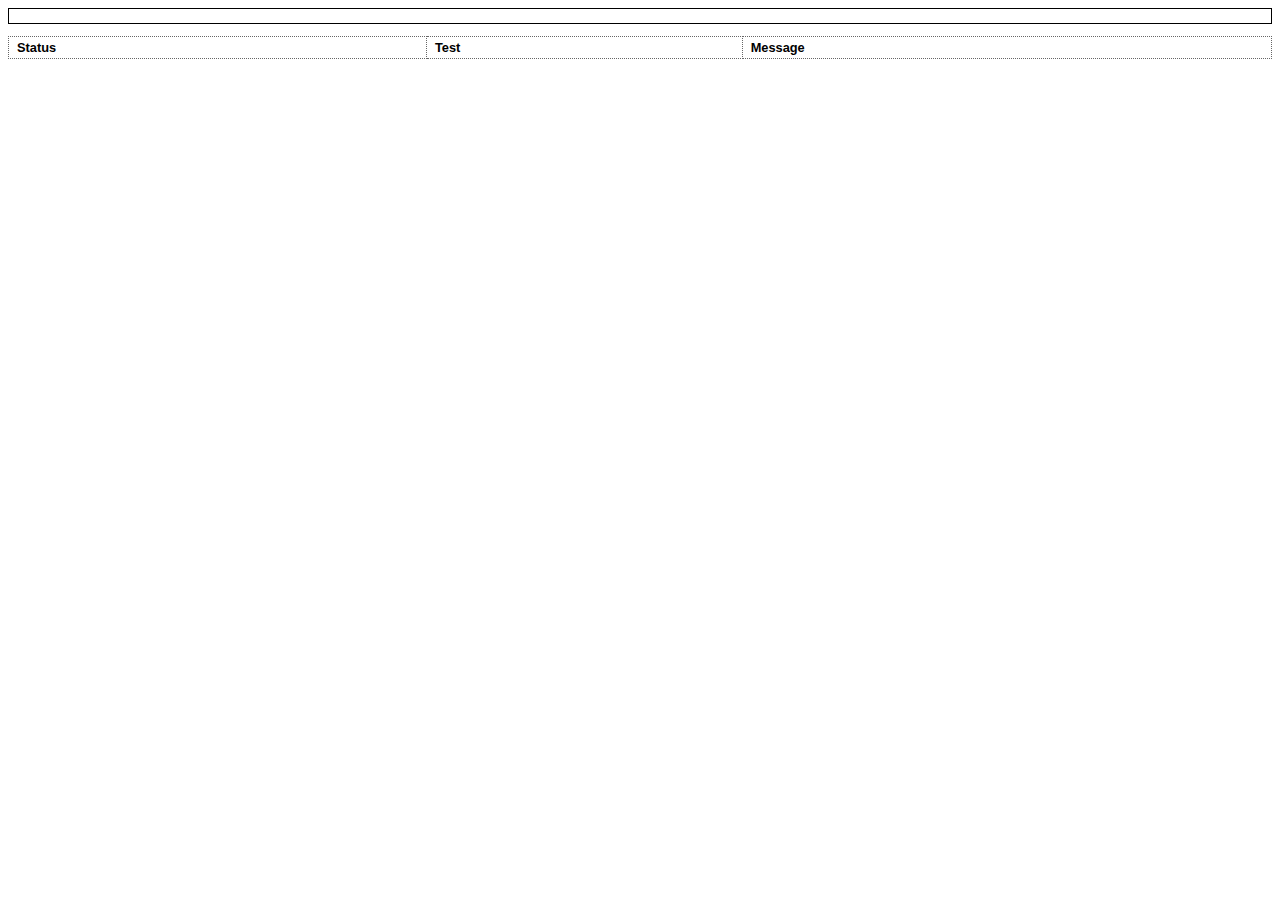
<file: old_stuff/Element_descendantOf/index.html>
<!DOCTYPE html PUBLIC "-//W3C//DTD XHTML 1.0 Strict//EN" "http://www.w3.org/TR/xhtml1/DTD/xhtml1-strict.dtd">
<html xmlns="http://www.w3.org/1999/xhtml" xml:lang="en">
    <head>
        <title>Element#descendantOf testcase</title>
        <meta http-equiv="Content-type" content="text/html; charset=utf-8">
        <link rel="stylesheet" type="text/css" href="test.css">
        <script type="text/javascript" src="prototype.js">
        </script>
        <script type="text/javascript" src="unittest.js">
        </script>
        <script type="text/javascript">
            // <![CDATA[
            document.observe('dom:loaded', function(){
            
                new Test.Unit.Runner({
                    testDescendantOfWithDynamicallyCreatedElements: function(){
                        with (this) {
                            var testDiv;
                            Element.insert(document.body, testDiv = new Element("div"));
                            assert($('descendantOf_test_1').descendantOf(testDiv) !== true);
                        }
                    }
                })
            })
            // ]]>
        </script>
    </head>
    <body>
        <div id="testlog">
            <div id="logsummary">
            </div>
            <table id="logtable">
                <thead>
                    <tr>
                        <th>
                            Status
                        </th>
                        <th>
                            Test
                        </th>
                        <th>
                            Message
                        </th>
                    </tr>
                </thead>
                <tbody id="loglines">
                </tbody>
            </table>
        </div>
        <div id="descendantOf_test_1">
        </div>
    </body>
</html>
</file>
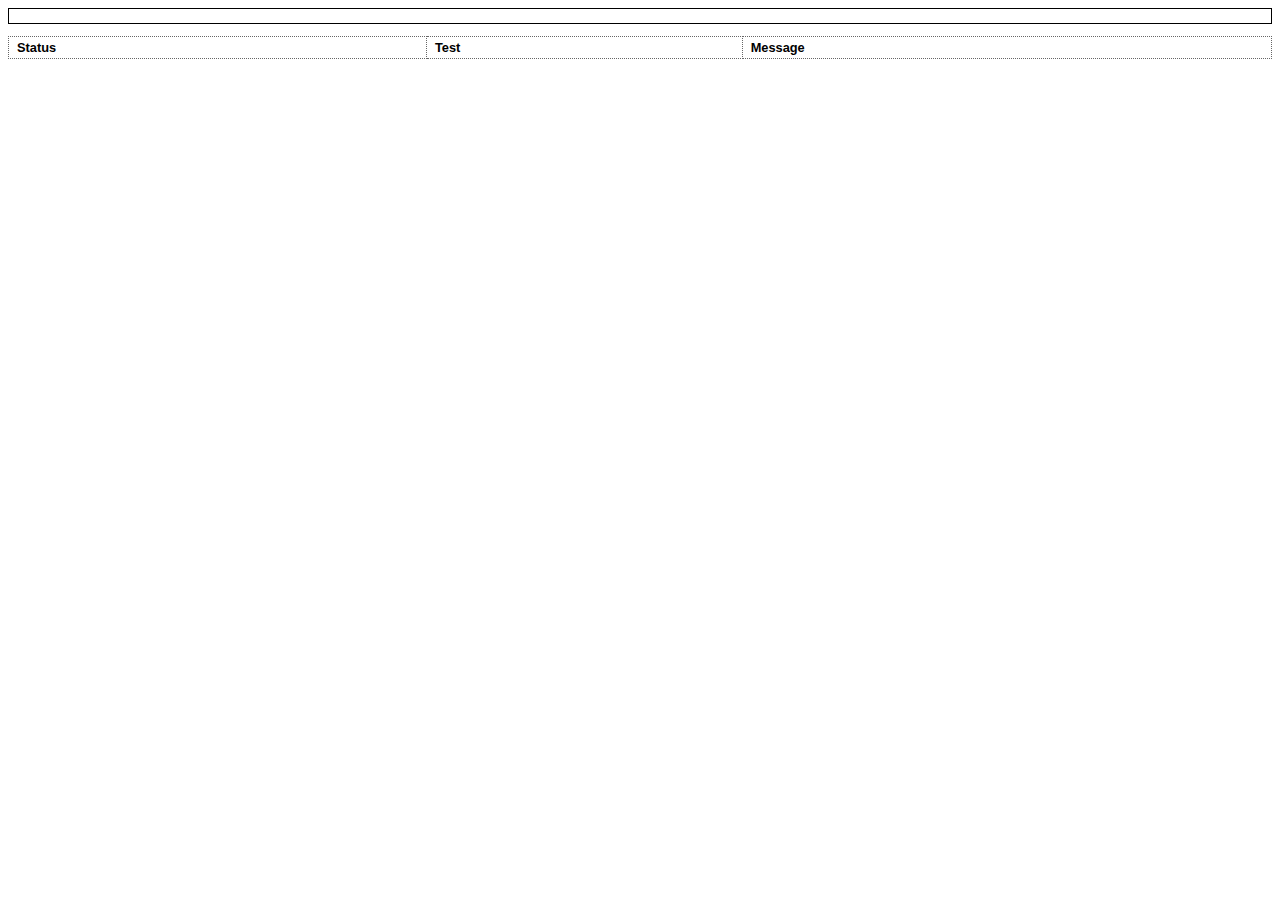
<file: old_stuff/Element_extend/index.html>
<!DOCTYPE html PUBLIC "-//W3C//DTD XHTML 1.0 Strict//EN" "http://www.w3.org/TR/xhtml1/DTD/xhtml1-strict.dtd">
<html xmlns="http://www.w3.org/1999/xhtml" xml:lang="en"><head><title>Element#extend testcase</title>



		<meta http-equiv="Content-type" content="text/html; charset=utf-8">
		<link rel="stylesheet" type="text/css" href="test.css">
		<script type="text/javascript" src="prototype.js"></script>
		<script type="text/javascript" src="unittest.js"></script>
		<script type="text/javascript">
			// <![CDATA[
			document.observe('contentloaded', function(){

				new Test.Unit.Runner({
					testRepeatedExtending: function(){ with(this) {
					        var testDiv = new Element("div");
					        Element.addMethods({testMethod: Prototype.K});
					        window.testExt = true;
					        assertRespondsTo('testMethod', Element.extend(testDiv));
					        window.testExt = false;
					}}
				})
			})
			// ]]>
		</script></head><body>
		<div id="testlog"><div id="logsummary"></div><table id="logtable"><thead><tr><th>Status</th><th>Test</th><th>Message</th></tr></thead><tbody id="loglines"></tbody></table></div>
	</body></html>
</file>
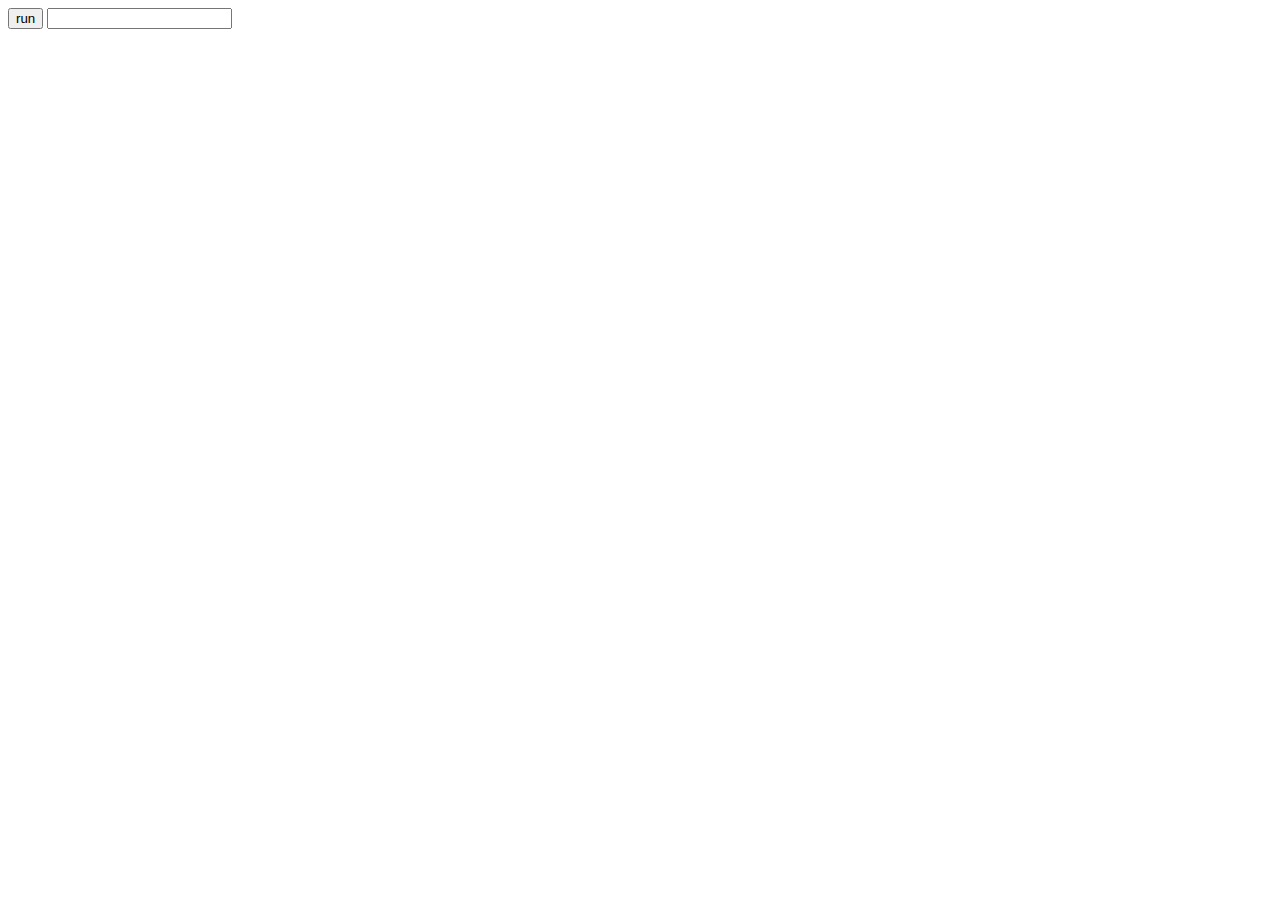
<file: old_stuff/test_calendar.html>
<!DOCTYPE HTML PUBLIC "-//W3C//DTD HTML 4.01//EN" "http://www.w3.org/TR/html4/strict.dtd">
<html>
	<head>
		<meta http-equiv="Content-Type" content="text/html; charset=cp1251" />
		<title>Test Calendar</title>
		<script type="text/javascript" src="js/prototype.js"></script>
		<script type="text/javascript" src="js/scriptaculous/scriptaculous.js"></script>
		<script type="text/javascript" src="js/calendar/calendar.js"></script>
		<link rel="stylesheet" type="text/css" href="js/calendar/default.css" />

	</head>
	<body>
		<script type="text/javascript">
			var obj;
			function run(){
            	// obj = new Calendar({id: "cal_body", modal: true});
            	// obj.moveTo(200,300);
            	Calendar.open("text");
			}
		</script>
      <button onclick="run();"> run </button>
      <input type="text" id="text"/>
	</body>
</html>
</file>
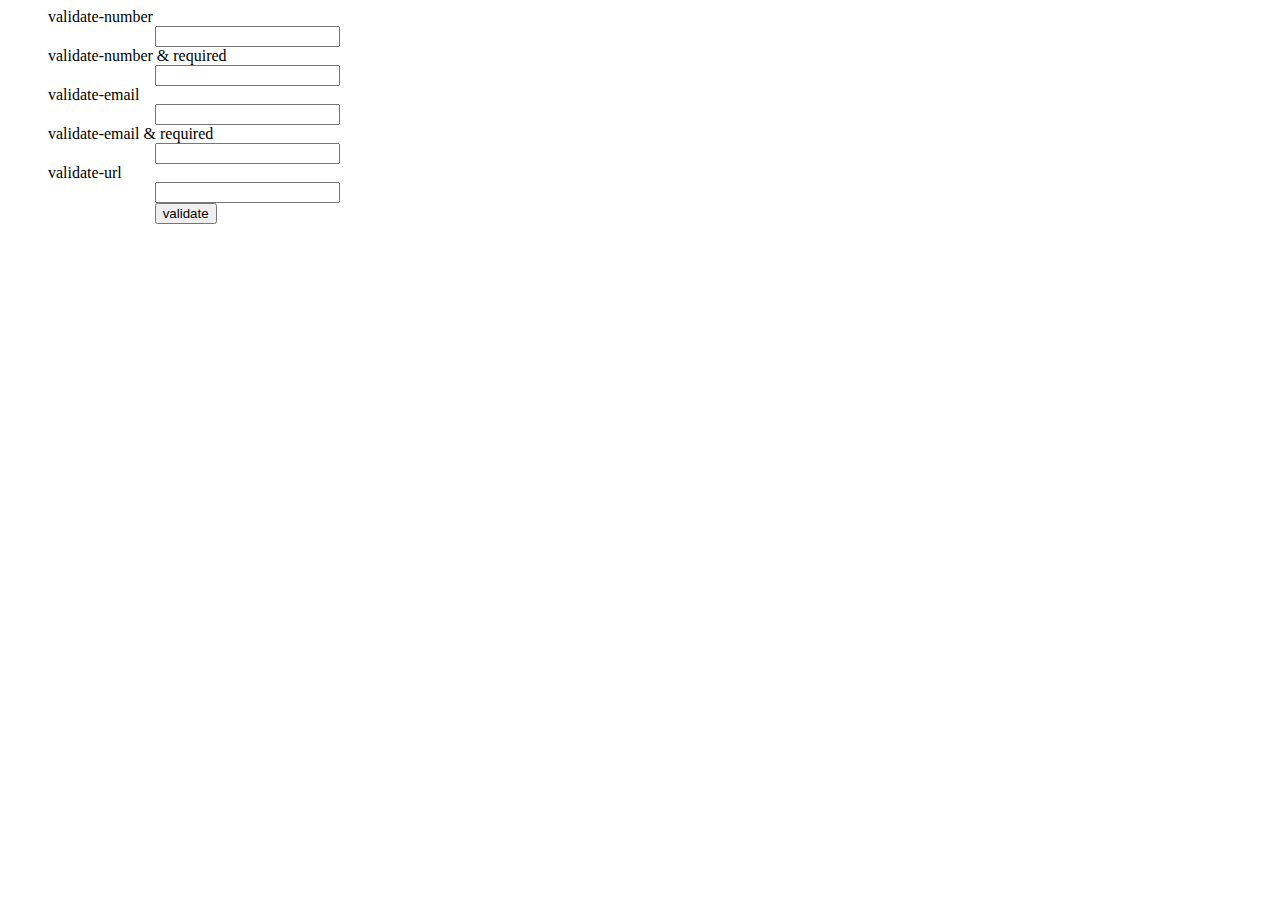
<file: old_stuff/test_validation.html>
<html>
	<head>
		<title>Unobtrusive form validation</title>
		
		<script src="js/prototype.js"></script>
		<script src="js/FormValidation.js"></script>
		<script>
			document.observe('dom:loaded', function() {
				$('test_form').observe('submit', function(e) {
					e.stop();
					
					if ($('test_form').validate(true)) {
						alert('*Yahoo* Validation passed!');
					} else {
						alert('*Sorry* Validation failed!');
					}
				});
			});
		</script>

		<style type="text/css">
			ul {
				list-style-type:none;
			}
			
			.validation-failed {
				border: red 1px solid;
			}
			
			.validation-passed {
				border: green 1px solid;
			}
			
			#test_form input {
				display: block;
				margin-left: 8em;
			}			
		</style>
	</head>
	<body>
		<form id="test_form">
			<ul>
				<li>
					<label for="number">validate-number</label>
					<input type="text" name="number" class="validate-number">
				</li>
				<li>
					<label for="number">validate-number &amp; required</label>
					<input type="text" name="number" class="validate-number required">
				</li>
				<li>
					<label for="email">validate-email</label>
					<input type="text" name="email" class="validate-email">
				</li>
				<li>
					<label for="email">validate-email &amp; required</label>
					<input type="text" name="email" class="validate-email required">
				</li>
				<li>
					<label for="url">validate-url</label>
					<input type="text" name="url" class="validate-url">			
				</li>
				<li>
					<input type="submit" value="validate">
				</li>
			</ul>
		</form>		
	</body>
</html>
</file>
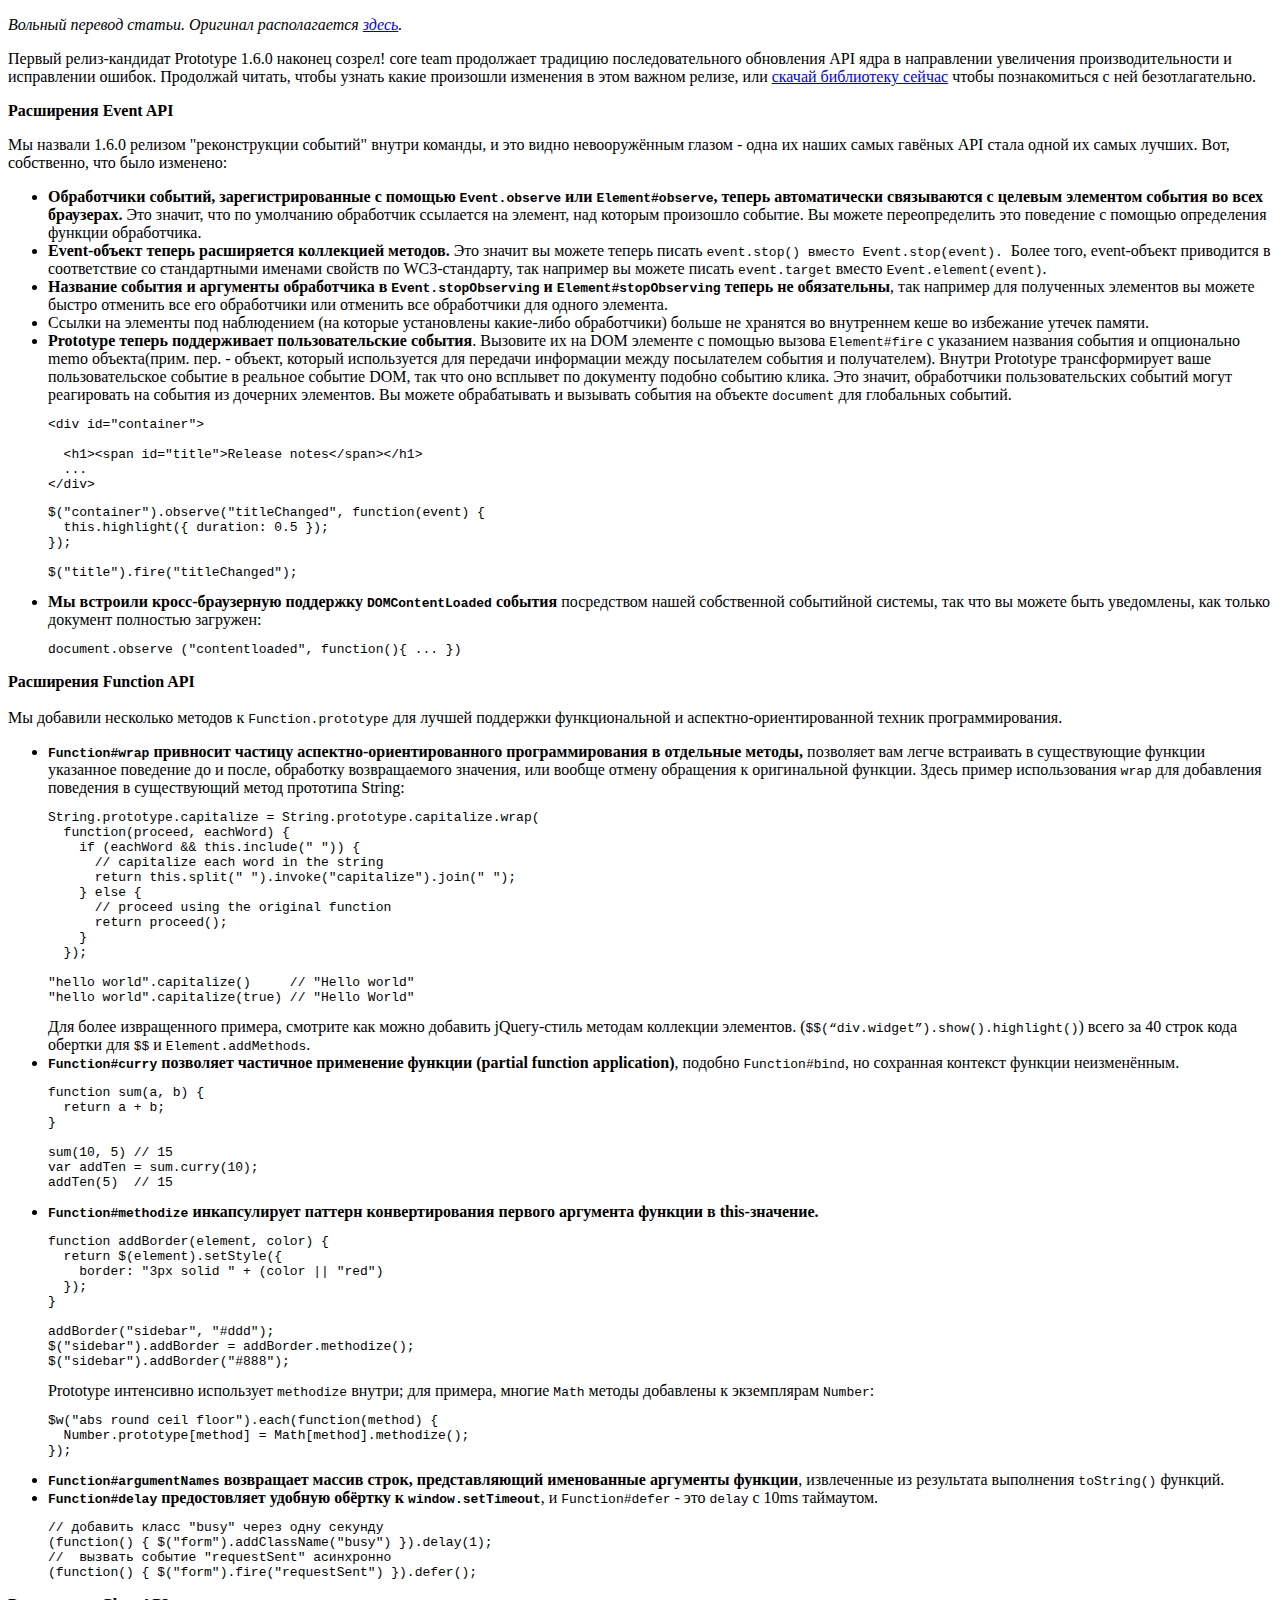
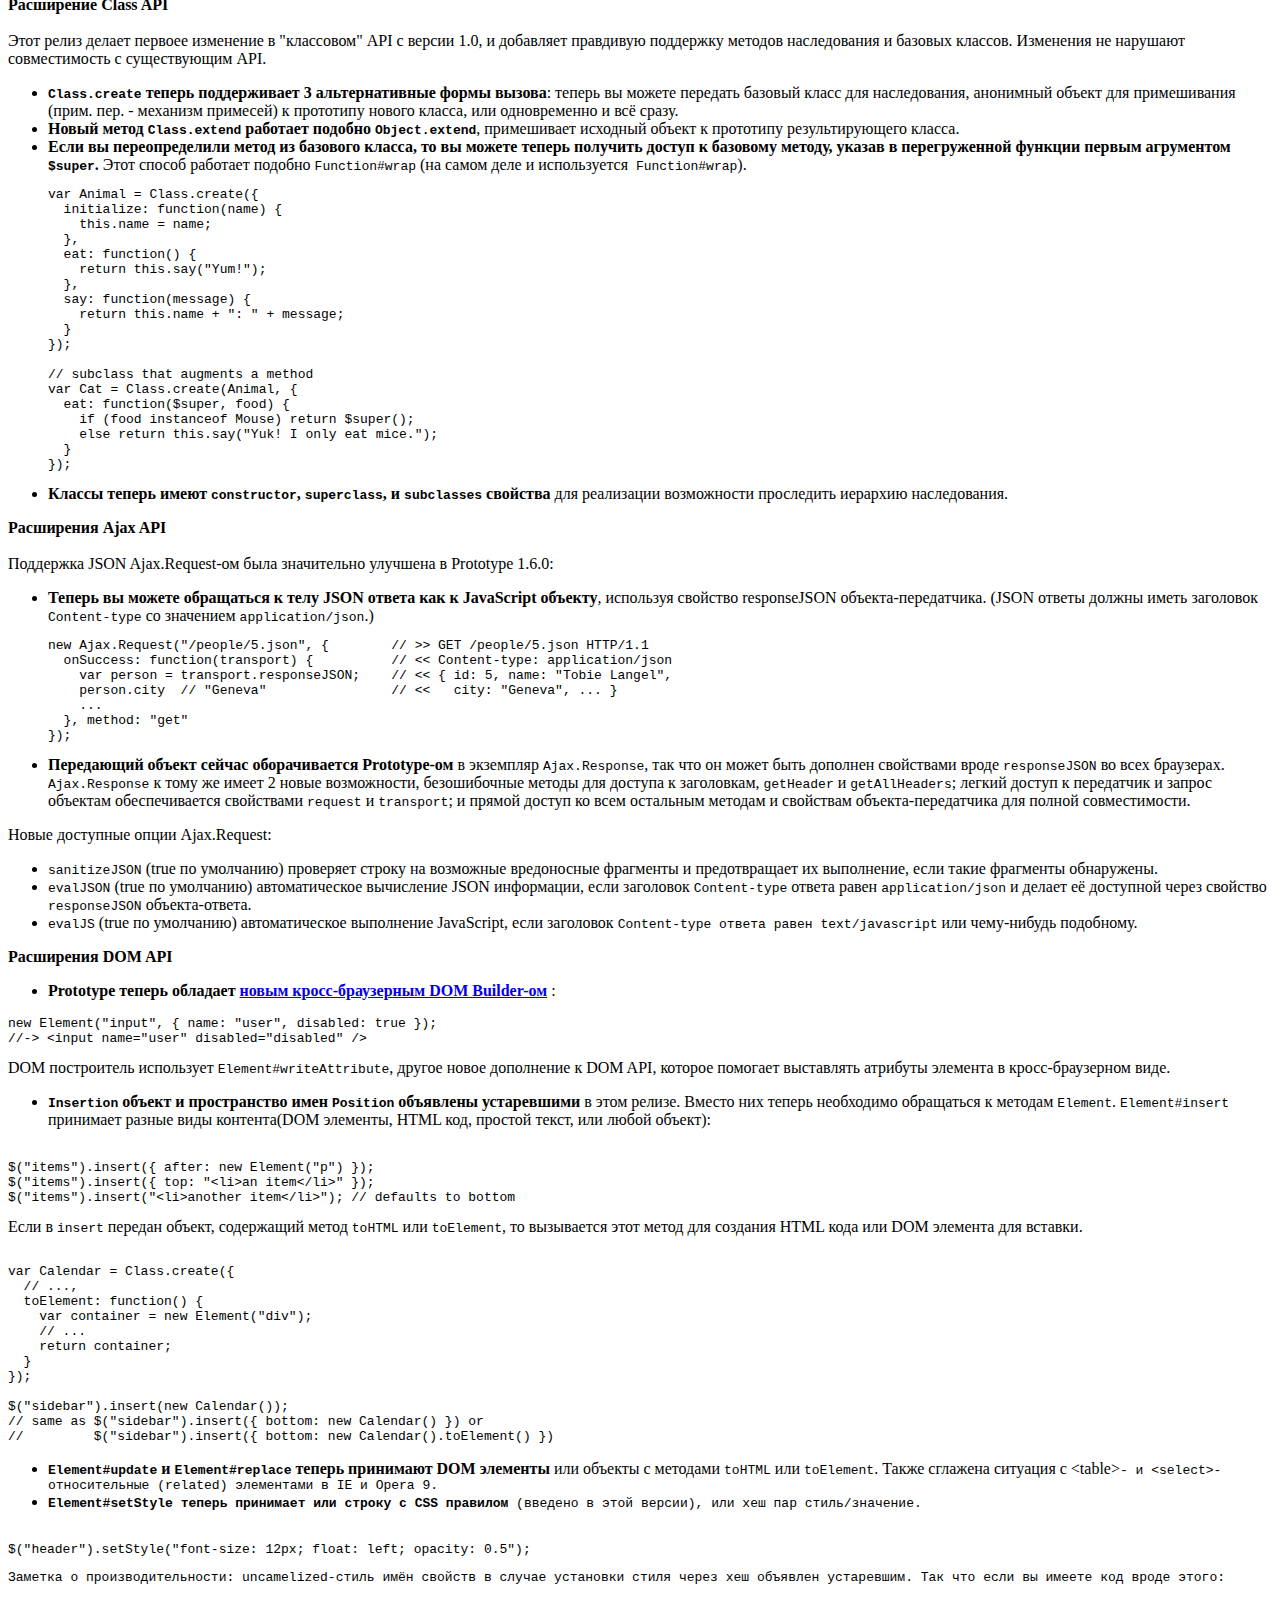
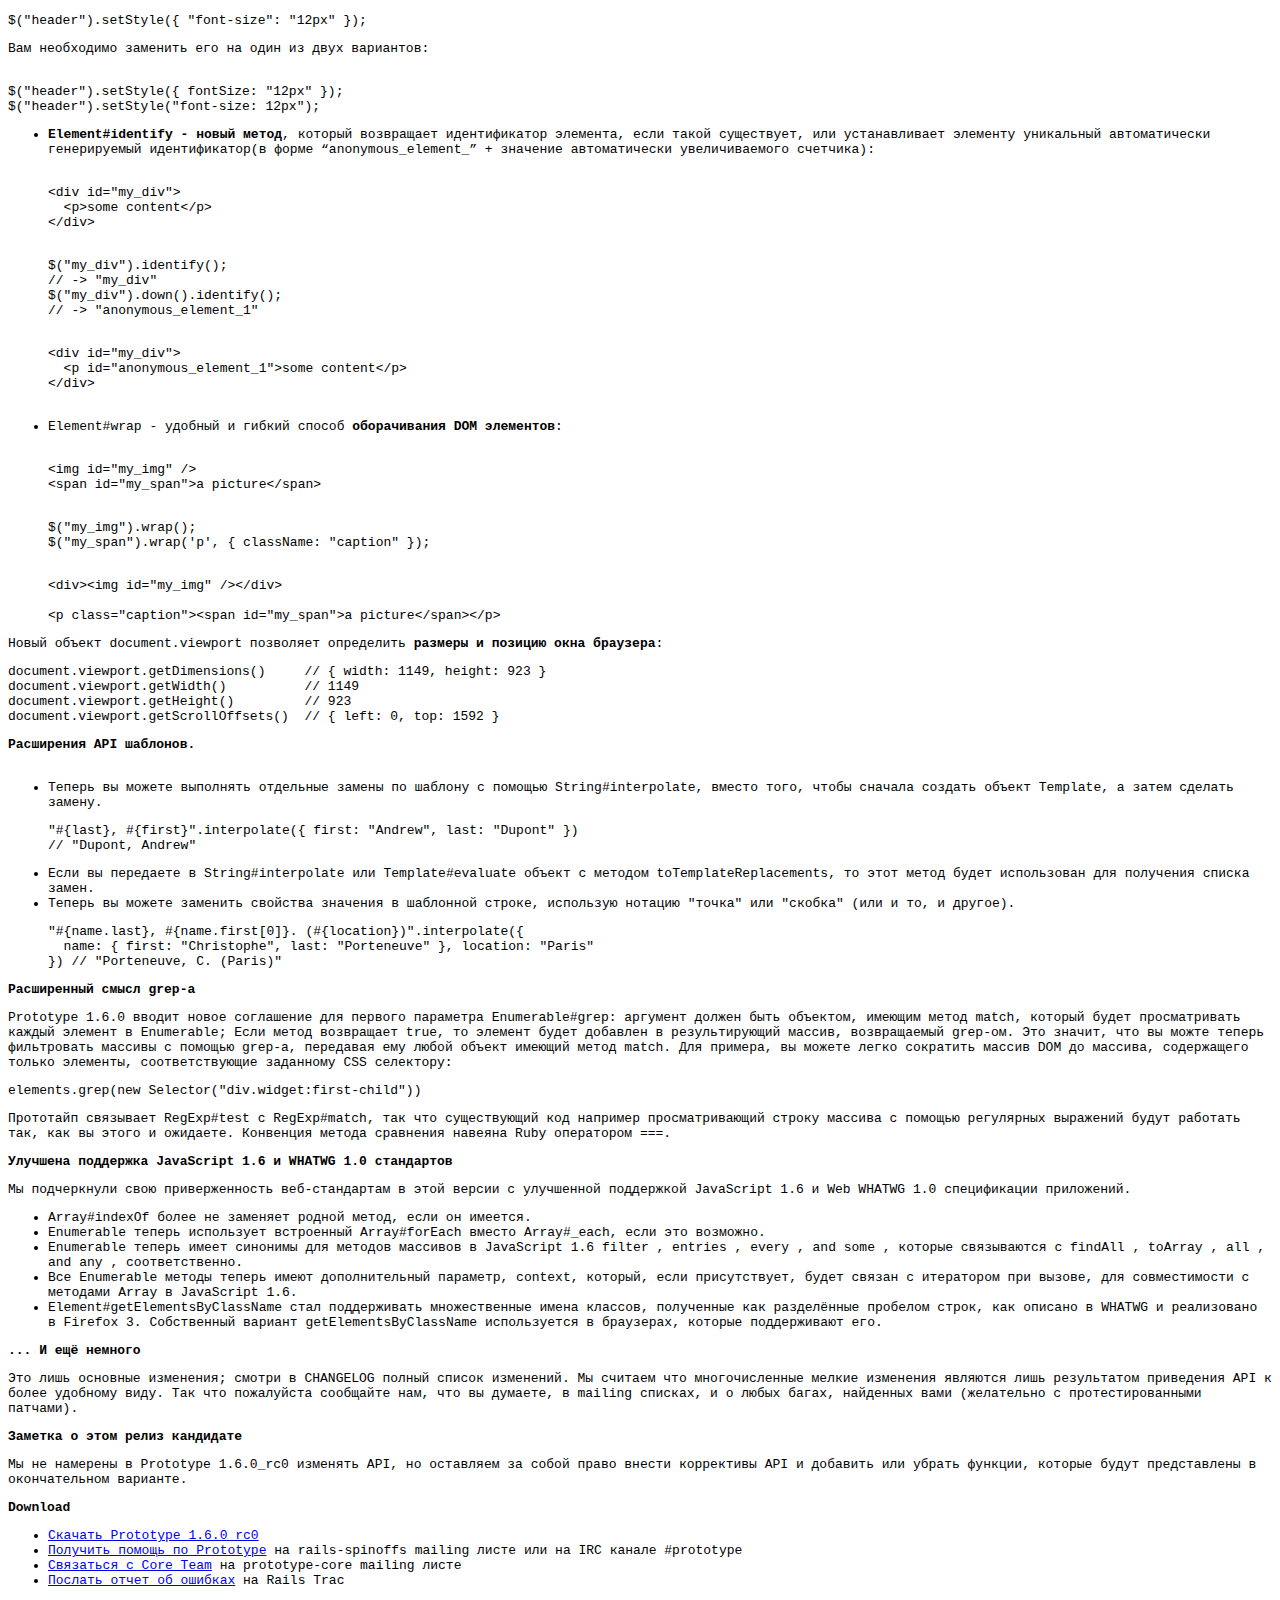
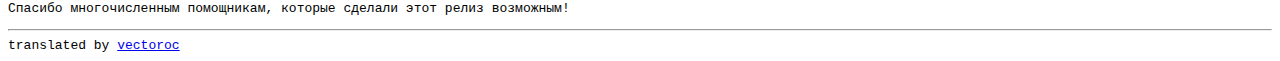
<file: articles/20070928/prototype-160-release-candidate.html>
<!DOCTYPE html PUBLIC "-//W3C//DTD XHTML 1.0 Transitional//EN" "http://www.w3.org/TR/xhtml1/DTD/xhtml1-transitional.dtd">
<html xmlns="http://www.w3.org/1999/xhtml">
<head>
<script src="http://victor.kolibrios.org/webdev/ext-js/highlight/code_highlighter.js" type="text/javascript"></script>
<script src="http://victor.kolibrios.org/webdev/ext-js/highlight/javascript.js" type="text/javascript"></script>
<script src="http://victor.kolibrios.org/webdev/ext-js/highlight/html.js" type="text/javascript"></script>
<script src="http://victor.kolibrios.org/webdev/ext-js/highlight/css.js" type="text/javascript"></script>
<script src="http://victor.kolibrios.org/webdev/ext-js/highlight/ruby.js" type="text/javascript"></script>
<script src="http://victor.kolibrios.org/webdev/ext-js/highlight/ebnf.js" type="text/javascript"></script>
<style type="text/css">@import url(http://victor.kolibrios.org/webdev/ext-js/highlight/syntax.css);</style>
<meta http-equiv="Content-Type" content="text/html; charset=windows-1251" />
<title>Prototype 1.6.0 rc_0</title>

<script src="http://www.google-analytics.com/urchin.js" type="text/javascript">
</script>
<script type="text/javascript">
_uacct = "UA-2718571-3";
urchinTracker();
</script>

</head>

<body>
<p><span style="font-style: italic;">������� ������� ������. �������� ������������� <a href="http://prototypejs.org/2007/8/15/prototype-1-6-0-release-candidate">�����</a>.</span></p>
<p>������ �����-�������� Prototype 1.6.0 ������� ������! core team ���������� �������� ����������������� ���������� API ���� � ����������� ���������� ������������������ � ����������� ������. ��������� ������, ����� ������ ����� ��������� ��������� � ���� ������ ������, ��� <a href="http://prototypejs.org/assets/2007/8/15/prototype.js">������ ���������� ������</a> ����� ������������� � ��� ���������������.</p>
<p>  <strong>���������� Event API </strong></p>
<p>�� ������� 1.6.0 ������� "������������� �������" ������ �������, � ��� ����� ������������ ������ - ���� �� ����� ����� ������ API ����� ����� �� ����� ������. ���, ����������, ��� ���� ��������:</p>
<ul><li><strong>����������� �������, ������������������ � ������� <tt>Event.observe</tt> ���  <tt>Element#observe</tt>, ������ ������������� ����������� � ������� ��������� ������� �� ���� ���������.</strong> ��� ������, ��� �� ��������� ���������� ��������� �� �������, ��� ������� ��������� �������. �� ������ �������������� ��� ��������� � ������� ����������� ������� �����������.</li><li><strong>Event-</strong><strong>������</strong><strong>  ������ ����������� ���������� �������.</strong> ��� ������ �� ������ ������ ������ <tt>event.stop() ������ </tt><tt>Event.stop(event). </tt>����� ����,  event-������ ���������� � ������������ �� ������������ ������� �������  �� WC3-���������, ��� �������� �� ������ ������ <tt>event.target</tt> ������ <tt>Event.element(event)</tt>.</li><li><strong>�������� ������� � ��������� ����������� � <tt>Event.stopObserving</tt> �  <tt>Element#stopObserving</tt> ������ �� �����������</strong>, ��� �������� ��� ���������� ��������� �� ������ ������ �������� ��� ��� ����������� ��� �������� ��� ����������� ��� ������ ��������.
</li><li>������ �� �������� ��� ����������� (�� ������� ����������� �����-���� �����������) ������ �� �������� �� ���������� ���� �� ��������� ������ ������.
</li><li><strong>Prototype ������ ������������ ���������������� �������</strong>. �������� �� �� DOM �������� � ������� ������ <tt>Element#fire</tt> � ��������� �������� ������� � ����������� memo �������(����. ���. - ������, ������� ������������ ��� �������� ���������� ����� ����������� ������� � �����������). ������ Prototype �������������� ���� ���������������� ������� � �������� ������� DOM, ��� ��� ��� �������� �� ��������� ������� ������� �����. ��� ������, ����������� ���������������� ������� ����� ����������� �� ������� �� �������� ���������. �� ������ ������������ � �������� ������� �� ������� <tt>document</tt> ��� ���������� �������.

<pre><code class="html">&lt;div id="container"&gt;

  &lt;h1&gt;&lt;span id="title"&gt;Release notes&lt;/span&gt;&lt;/h1&gt;
  ...
&lt;/div&gt;</code></pre> <pre><code class="javascript">$("container").observe("titleChanged", function(event) {
  this.highlight({ duration: 0.5 });
});

$("title").fire("titleChanged");</code></pre>
<li><strong>�� �������� �����-���������� ��������� <tt>DOMContentLoaded</tt> �������</strong> ����������� ����� ����������� ���������� �������, ��� ��� �� ������ ���� ����������, ��� ������ �������� ��������� ��������:
<pre><code class="javascript">document.observe ("contentloaded", function(){ ... })</code></pre></li></ul><strong>���������� Function API</strong><br /><br />
�� �������� ��������� ������� �  <tt>Function.prototype</tt> ��� ������ ��������� �������������� � ��������-��������������� ������ ����������������.
  <ul>
    <li><strong><tt>Function#wrap</tt> ��������� ������� ��������-���������������� ���������������� � ��������� ������, </strong>��������� ��� ����� ���������� � ������������ ������� ��������� ��������� �� � �����, ��������� ������������� ��������, ��� ������ ������ ��������� � ������������ �������. ����� ������ ������������� <tt>wrap</tt> ��� ���������� ��������� � ������������ ����� ��������� String:<pre><code class="javascript">String.prototype.capitalize = String.prototype.capitalize.wrap( 
  function(proceed, eachWord) { 
    if (eachWord &#38;&#38; this.include(" ")) {
      // capitalize each word in the string
      return this.split(" ").invoke("capitalize").join(" ");
    } else {
      // proceed using the original function
      return proceed(); 
    }
  }); 

"hello world".capitalize()     // "Hello world" 
"hello world".capitalize(true) // "Hello World"</code></pre>
    ��� ����� ������������ �������, �������� ��� ����� �������� jQuery-�����  ������� ��������� ���������.  (<tt>$$(�div.widget�).show().highlight()</tt>)  ����� �� 40 ����� ���� ������� ��� <tt>$$</tt> � <tt>Element.addMethods</tt>.</li><li><strong><tt>Function#curry</tt> ��������� ��������� ���������� ������� (partial function  application</strong><strong>)</strong>, ������� <tt>Function#bind</tt>, �� ��������� �������� ������� ������������. 
<pre><code class="javascript">function sum(a, b) {
  return a + b;
}

sum(10, 5) // 15
var addTen = sum.curry(10);
addTen(5)  // 15</code></pre></li>
<li><strong><tt>Function#methodize</tt> ������������� ������� ��������������� ������� ��������� ������� � this-��������.</strong> 

<pre><code class="javascript">function addBorder(element, color) {
  return $(element).setStyle({ 
    border: "3px solid " + (color || "red")
  });
}

addBorder("sidebar", "#ddd");
$("sidebar").addBorder = addBorder.methodize();
$("sidebar").addBorder("#888");</code></pre>

Prototype ���������� ���������� <tt>methodize</tt> ������; ��� �������, ������ <tt>Math</tt> ������ ��������� � ����������� <tt>Number</tt>: 

<pre><code class="javascript">$w("abs round ceil floor").each(function(method) { 
  Number.prototype[method] = Math[method].methodize();
}); </code></pre>

</li><li><strong><tt>Function#argumentNames</tt> ���������� ������ �����, �������������� ����������� ��������� �������</strong>, ����������� �� ���������� ���������� <tt>toString()</tt> �������.</li><li><strong><tt>Function#delay</tt> ������������� ������� ������ � <tt>window.setTimeout</tt></strong>, � <tt>Function#defer</tt> - ���  <tt>delay</tt> � 10ms ���������. 

<pre><code class="javascript">// �������� ����� "busy" ����� ���� �������
(function() { $("form").addClassName("busy") }).delay(1);
//  ������� ������� "requestSent" ����������
(function() { $("form").fire("requestSent") }).defer();</code></pre>

</li>
  </ul>
  <span style="font-weight: bold;">���������� Class API </span><br /><br /> ���� ����� ������ ������� ��������� � "���������" API � ������ 1.0, � ��������� ��������� ��������� ������� ������������ � ������� �������. ��������� �� �������� ������������� � ������������ API.
  <ul>
    <li><strong><tt>Class.create</tt> ������ ������������ 3 �������������� ����� ������</strong>: ������ �� ������ �������� ������� ����� ��� ������������, ��������� ������ ��� ������������ (����. ���. - �������� ��������) � ��������� ������ ������, ��� ������������ � �� �����.</li><li><strong>����� ����� <tt>Class.extend</tt> �������� ������� <tt>Object.extend</tt></strong>, ����������� �������� ������ � ��������� ��������������� ������.</li><li><strong>���� �� �������������� ����� �� �������� ������, �� �� ������ ������ �������� ������ � �������� ������, ������ � ������������� ������� ������ ���������� <tt>$super</tt>.</strong> ���� ������ �������� ������� <tt>Function#wrap</tt> (�� ����� ���� � ������������<em></em><tt> Function#wrap</tt>). 
      <pre><code class="javascript">var Animal = Class.create({
  initialize: function(name) {
    this.name = name;
  },
  eat: function() {
    return this.say("Yum!");
  },
  say: function(message) {
    return this.name + ": " + message;
  }
});

// subclass that augments a method
var Cat = Class.create(Animal, {
  eat: function($super, food) {
    if (food instanceof Mouse) return $super();
    else return this.say("Yuk! I only eat mice.");
  }
});</code></pre>
    </li><li><strong>������ ������ ����� <tt>constructor</tt>, <tt>superclass</tt>, �  <tt>subclasses</tt> ��������</strong> ��� ���������� ����������� ���������� �������� ������������. </li>
  </ul>

  <span style="font-weight: bold;">���������� Ajax API </span> <br /><br />

��������� JSON  Ajax.Request-�� ���� ����������� �������� � Prototype 1.6.0:
<ul>
  <li><strong>������ �� ������ ���������� � ���� JSON ������ ��� �  JavaScript �������</strong>, ��������� �������� responseJSON �������-�����������.  (JSON ������ ������ ����� ��������� <tt>Content-type</tt> �� ���������  <tt>application/json</tt>.) 
<pre><code class="javascript">new Ajax.Request("/people/5.json", {        // >> GET /people/5.json HTTP/1.1
  onSuccess: function(transport) {          // << Content-type: application/json
    var person = transport.responseJSON;    // << { id: 5, name: "Tobie Langel", 
    person.city  // "Geneva"                // <<   city: "Geneva", ... }
    ...
  }, method: "get" 
});
</code></pre>
</li>
  <li><strong>���������� ������ ������ ������������� Prototype-��</strong> � ��������� <tt>Ajax.Response</tt>, ��� ��� �� ����� ���� �������� ���������� ����� <tt>responseJSON</tt> �� ���� ���������. <tt>Ajax.Response</tt> � ���� �� ����� 2 ����� �����������, ������������ ������ ��� ������� � ����������, <tt>getHeader</tt> �  <tt>getAllHeaders</tt>; ������ ������ � ���������� � ������ �������� �������������� ���������� <tt>request</tt> � <tt>transport</tt>; � ������ ������ �� ���� ��������� ������� � ��������� �������-����������� ��� ������ �������������.</li>
</ul>
����� ��������� �����  Ajax.Request:
<ul>
  <li><tt>sanitizeJSON</tt> (true �� ���������) ��������� ������ �� ��������� ����������� ��������� � ������������� �� ����������, ���� ����� ��������� ����������.</li><li><tt>evalJSON</tt> (true �� ���������) �������������� ���������� JSON ����������, ����  ��������� <tt>Content-type</tt> ������ �����  <tt>application/json</tt> � ������ � ��������� ����� ��������  <tt>responseJSON</tt> �������-������.</li><li><tt>evalJS</tt> (true �� ���������) �������������� ���������� JavaScript, ���� ��������� <tt>Content-type ������ ����� </tt><tt>text/javascript</tt> ��� ����-������ ���������. </li>
</ul>
<span style="font-weight: bold;">���������� DOM API</span><br />
<ul>
  <li><strong>Prototype ������ �������� <a href="http://prototypejs.org/2007/5/12/dom-builder">����� �����-���������� DOM Builder-��</a> </strong>:</li>
</ul>
<pre><code class="javascript">new Element("input", { name: "user", disabled: true });
//-&gt; &lt;input name="user" disabled="disabled" /&gt;</code></pre>

DOM ����������� ���������� <tt>Element#writeAttribute</tt>, ������ ����� ���������� � DOM API, �������  �������� ���������� �������� �������� � �����-���������� ����.
<ul>
  <li><strong><tt>Insertion</tt> ������ � ������������ ���� <tt>Position</tt> ��������� �����������</strong> � ���� ������. ������ ��� ������ ���������� ���������� � ������� <tt>Element</tt>. <tt>Element#insert</tt> ��������� ������ ���� ��������(DOM ��������, HTML ���, ������� �����, ��� ����� ������):</li>
</ul>
<pre><code class="javascript">
$("items").insert({ after: new Element("p") });
$("items").insert({ top: "&lt;li&gt;an item&lt;/li&gt;" });
$("items").insert("&lt;li&gt;another item&lt;/li&gt;"); // defaults to bottom
</code></pre>
���� � <tt>insert</tt> ������� ������, ���������� ����� <tt>toHTML</tt> ���  <tt>toElement</tt>, �� ���������� ���� ����� ��� �������� HTML ���� ��� DOM �������� ��� �������.
<pre><code class="javascript">
var Calendar = Class.create({
  // ...,
  toElement: function() {
    var container = new Element("div");
    // ...
    return container;
  }
});

$("sidebar").insert(new Calendar());
// same as $("sidebar").insert({ bottom: new Calendar() }) or
//         $("sidebar").insert({ bottom: new Calendar().toElement() })
</code></pre>
<ul><li><strong><tt>Element#update</tt> � <tt>Element#replace</tt> ������ ��������� DOM �������� </strong>��� ������� � �������� <tt>toHTML</tt> ��� <tt>toElement</tt>. ����� �������� �������� � <tt></tt>&lt;table&gt;<tt>- � <tt>&lt;select&gt;-������������� (related) ���������� � IE � Opera 9.  </li><li><strong><tt>Element#setStyle</tt> ������ ��������� ��� ������ � CSS ��������</strong> (������� � ���� ������), ��� ��� ��� �����/��������. 
</li>
  </ul>
<pre><code class="javascript">
$("header").setStyle("font-size: 12px; float: left; opacity: 0.5");
</code></pre>
<p>������� � ������������������: uncamelized-����� ��� ������� � ������ ��������� ����� ����� ��� �������� ����������. ��� ��� ���� �� ������ ��� ����� �����:</p>
<pre><code class="javascript">
$("header").setStyle({ "font-size": "12px" });
</code></pre>
<p>��� ���������� �������� ��� �� ���� �� ���� ���������:</p>

<pre><code class="javascript">
$("header").setStyle({ fontSize: "12px" });
$("header").setStyle("font-size: 12px");
</code></pre>

<ul>
<li><strong>Element#identify - ����� �����</strong>, ������� ���������� ������������� ��������, ���� ����� ����������, ��� ������������� �������� ���������� ������������� ������������ �������������(� ����� �anonymous_element_� + �������� ������������� �������������� ��������):
<pre><code class="html">
&lt;div id="my_div"&gt;
  &lt;p&gt;some content&lt;/p&gt;
&lt;/div&gt;
</code></pre>

<pre><code class="javascript">
$("my_div").identify();
// -&gt; "my_div" 
$("my_div").down().identify();
// -&gt; "anonymous_element_1" 
</code></pre>

<pre><code class="html">
&lt;div id="my_div"&gt;
  &lt;p id="anonymous_element_1"&gt;some content&lt;/p&gt;
&lt;/div&gt;

</code></pre>
</li>
<li>Element#wrap - ������� � ������ ������ <strong>������������ DOM ���������</strong>:

<pre><code class="html">
&lt;img id="my_img" /&gt;
&lt;span id="my_span"&gt;a picture&lt;/span&gt;
</code></pre>

<pre><code class="javascript">
$("my_img").wrap();
$("my_span").wrap('p', { className: "caption" });
</code></pre>

<pre><code class="html">
&lt;div&gt;&lt;img id="my_img" /&gt;&lt;/div&gt;

&lt;p class="caption"&gt;&lt;span id="my_span"&gt;a picture&lt;/span&gt;&lt;/p&gt;
</code></pre>

</li>
</ul>
<p>����� ������ <tt>document.viewport</tt> ��������� ���������� <strong>������� � ������� ���� ��������</strong>: </p>
<pre><code class="javascript">document.viewport.getDimensions()     // { width: 1149, height: 923 }
document.viewport.getWidth()          // 1149
document.viewport.getHeight()         // 923
document.viewport.getScrollOffsets()  // { left: 0, top: 1592 }
</code></pre>


<strong>���������� API ��������.</strong><br />
<br />
<ul>
<li> ������ �� ������ ��������� ��������� ������ �� ������� � ������� <tt>String#interpolate</tt>, ������ ����, ����� ������� ������� ������ <tt>Template</tt>, � ����� ������� ������.  
  <pre><code class="javascript">"#{last}, #{first}".interpolate({ first: "Andrew", last: "Dupont" })
// "Dupont, Andrew"</code></pre>
  </li>
<li> ���� �� ��������� � <tt>String#interpolate</tt> ��� <tt>Template#evaluate</tt> ������ � ������� <tt>toTemplateReplacements</tt>, �� ���� ����� ����� ����������� ��� ��������� ������ �����.</li>
<li> ������ �� ������ �������� �������� �������� � ��������� ������, ��������� ������� "�����" ��� "������" (��� � ��, � ������).
<pre><code class="javascript">"#{name.last}, #{name.first[0]}. (#{location})".interpolate({
  name: { first: "Christophe", last: "Porteneuve" }, location: "Paris" 
}) // "Porteneuve, C. (Paris)"</code></pre>
</li>
</ul>

<strong>����������� ����� <tt>grep</tt>-� </strong><br />
<p>Prototype 1.6.0 ������ ����� ���������� ��� ������� ��������� <tt>Enumerable#grep</tt>: �������� ������ ���� ��������, ������� ����� <tt>match</tt>, ������� ����� ������������� ������ ������� � <tt>Enumerable</tt>; ���� ����� ���������� true, �� ������� ����� �������� � �������������� ������, ������������ <tt>grep</tt>-��. ��� ������, ��� �� ����� ������ ����������� ������� � ������� <tt>grep</tt>-�, ��������� ��� ����� ������ ������� ����� <tt>match</tt>. ��� �������, �� ������ ����� ��������� ������ DOM �� �������, ����������� ������ ��������, ��������������� ��������� CSS ���������:
<pre><code class="javascript">elements.grep(new Selector("div.widget:first-child"))</code></pre>
��������� ��������� <tt>RegExp#test</tt> � <tt>RegExp#match</tt>, ��� ��� ������������ ��� �������� ��������������� ������ ������� � ������� ���������� ��������� ����� �������� ���, ��� �� ����� � ��������. ��������� ������ ��������� ������� Ruby ���������� ===.
</p>

<strong><p> �������� ��������� JavaScript 1.6 � WHATWG 1.0 ����������</p></strong>

<p>�� ����������� ���� �������������� ���-����������  � ���� ������ � ���������� ���������� JavaScript 1.6 � Web WHATWG 1.0 ������������ ����������.
</p>
    <ul>
      <li> <tt>Array#indexOf</tt> ����� �� �������� ������ �����, ���� �� �������.
    </li>
      <li>Enumerable ������ ���������� ���������� <tt>Array#forEach </tt>������ <tt>Array#_each</tt>, ���� ��� ��������.
    </li><li> Enumerable ������ ����� �������� ��� ������� �������� � JavaScript 1.6 <tt>filter</tt> , <tt>entries</tt> , <tt>every</tt> , and <tt>some</tt> , ������� ����������� � <tt>findAll</tt> , <tt>toArray</tt> , <tt>all</tt> , and <tt>any</tt> , ��������������. 
    </li>
    <li> ��� <tt>Enumerable</tt> ������ ������ ����� �������������� ��������, <tt>context</tt>, �������, ���� ������������, ����� ������ � ���������� ��� ������, ��� ������������� � �������� Array � JavaScript 1.6.
    </li><li> <tt>Element#getElementsByClassName</tt> ���� ������������ ������������� ����� �������, ���������� ��� ���������� �������� �����, ��� ������� � WHATWG � ����������� � Firefox 3. ����������� ������� <tt>getElementsByClassName</tt> ������������ � ���������, ������� ������������ ���. 
</li></ul>
<p><strong>... � ��� �������</strong></p>

<p>��� ���� �������� ���������; ������ � CHANGELOG ������ ������ ���������. �� ������� ��� �������������� ������ ��������� �������� ���� ����������� ���������� API � ����� �������� ����. ��� ��� ���������� ��������� ���, ��� �� �������, � mailing �������, � � ����� �����, ��������� ���� (���������� � ����������������� �������).
</p>
<strong><p>������� � ���� ����� ���������</p></strong>
<p>�� �� �������� � Prototype 1.6.0_rc0 �������� API, �� ��������� �� ����� ����� ������ ���������� API � �������� ��� ������ �������, ������� ����� ������������ � ������������� ��������. 
</p>
<p><b>Download</b></p>
<p><ul>
<li><a href="http://prototypejs.org/assets/2007/8/15/prototype.js">������� Prototype 1.6.0_rc0</a></li>
<li><a href="http://prototypejs.org/discuss">�������� ������ �� Prototype</a> �� rails-spinoffs mailing ����� ��� �� IRC ������ #prototype</li>
<li><a href="http://groups.google.com/group/prototype-core">��������� � Core Team</a> ��  prototype-core mailing �����</li>
<li><a href="http://dev.rubyonrails.org/">������� ����� �� �������</a> �� Rails Trac</li>
</ul>

������� �������������� ����������, ������� ������� ���� ����� ���������!
</p>
<hr />
translated by <a href="http://vectoroc.com">vectoroc</a>
</body>
</html>
</file>
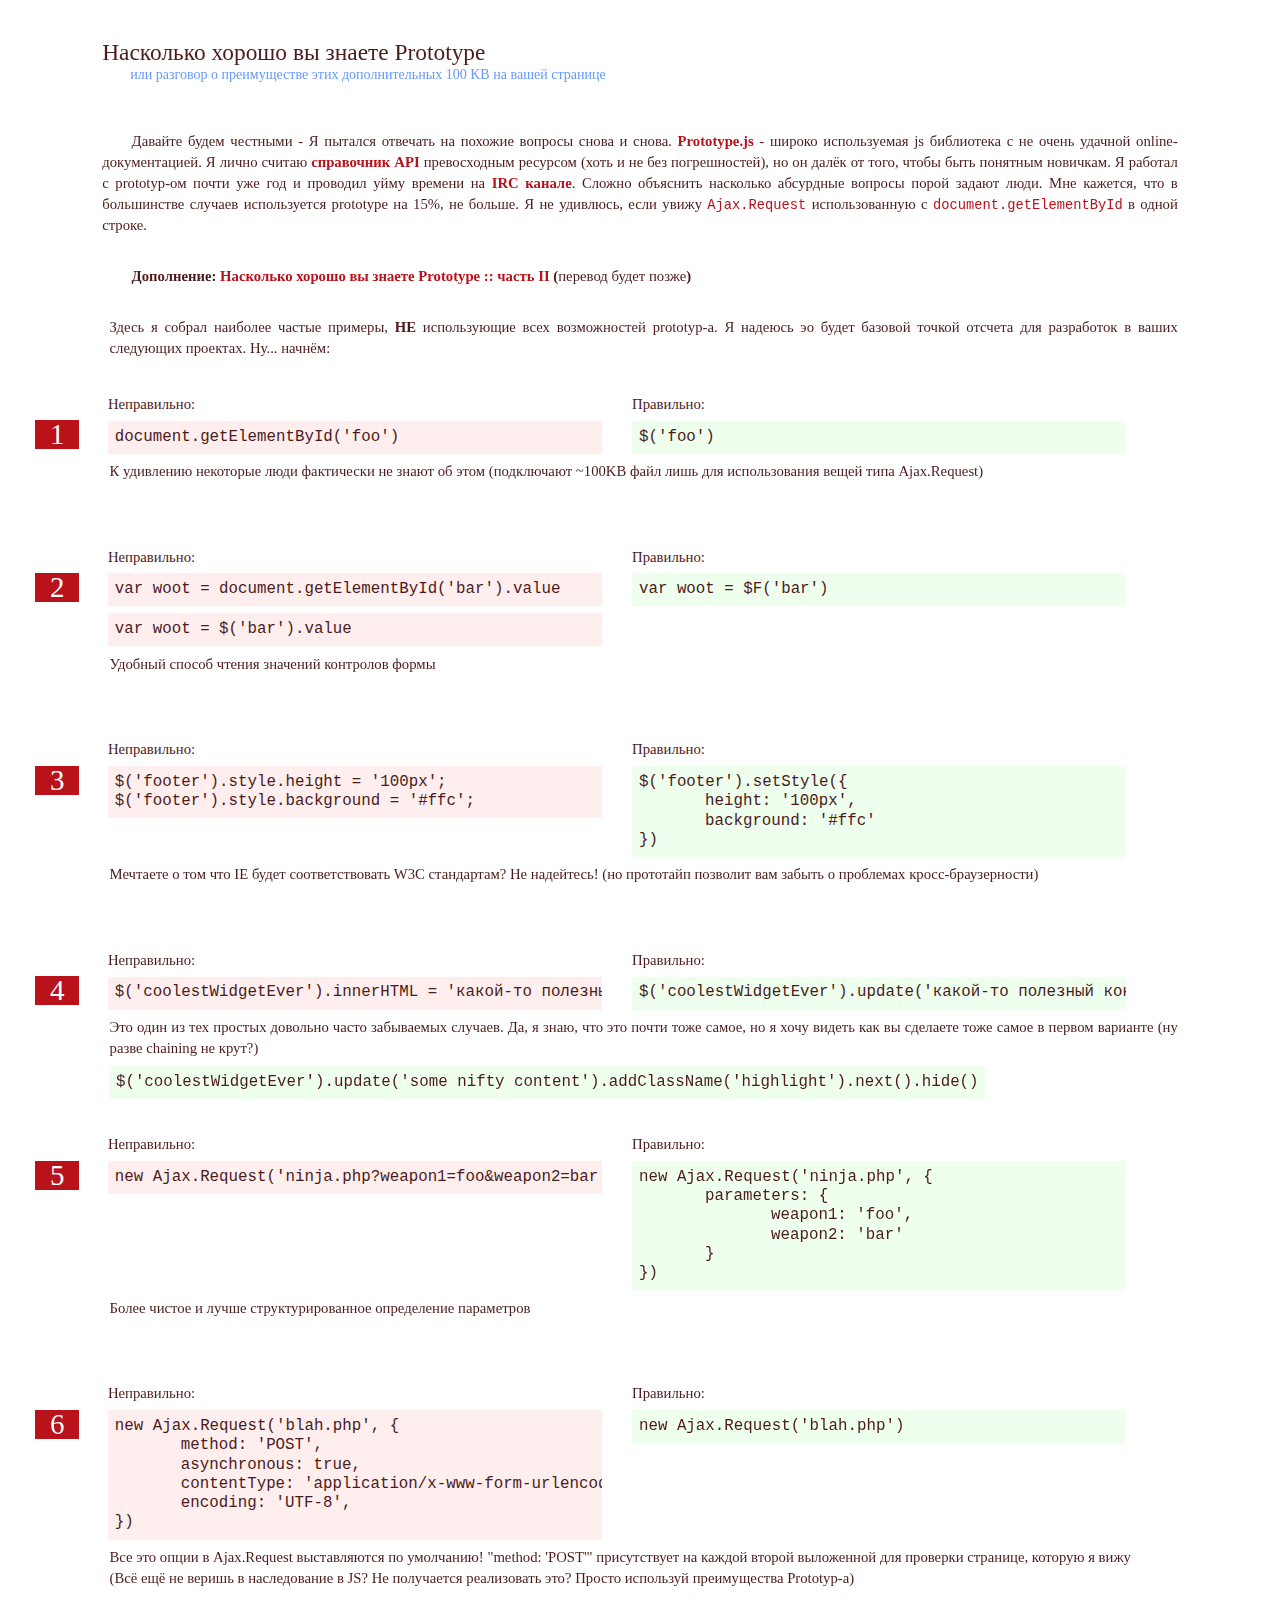
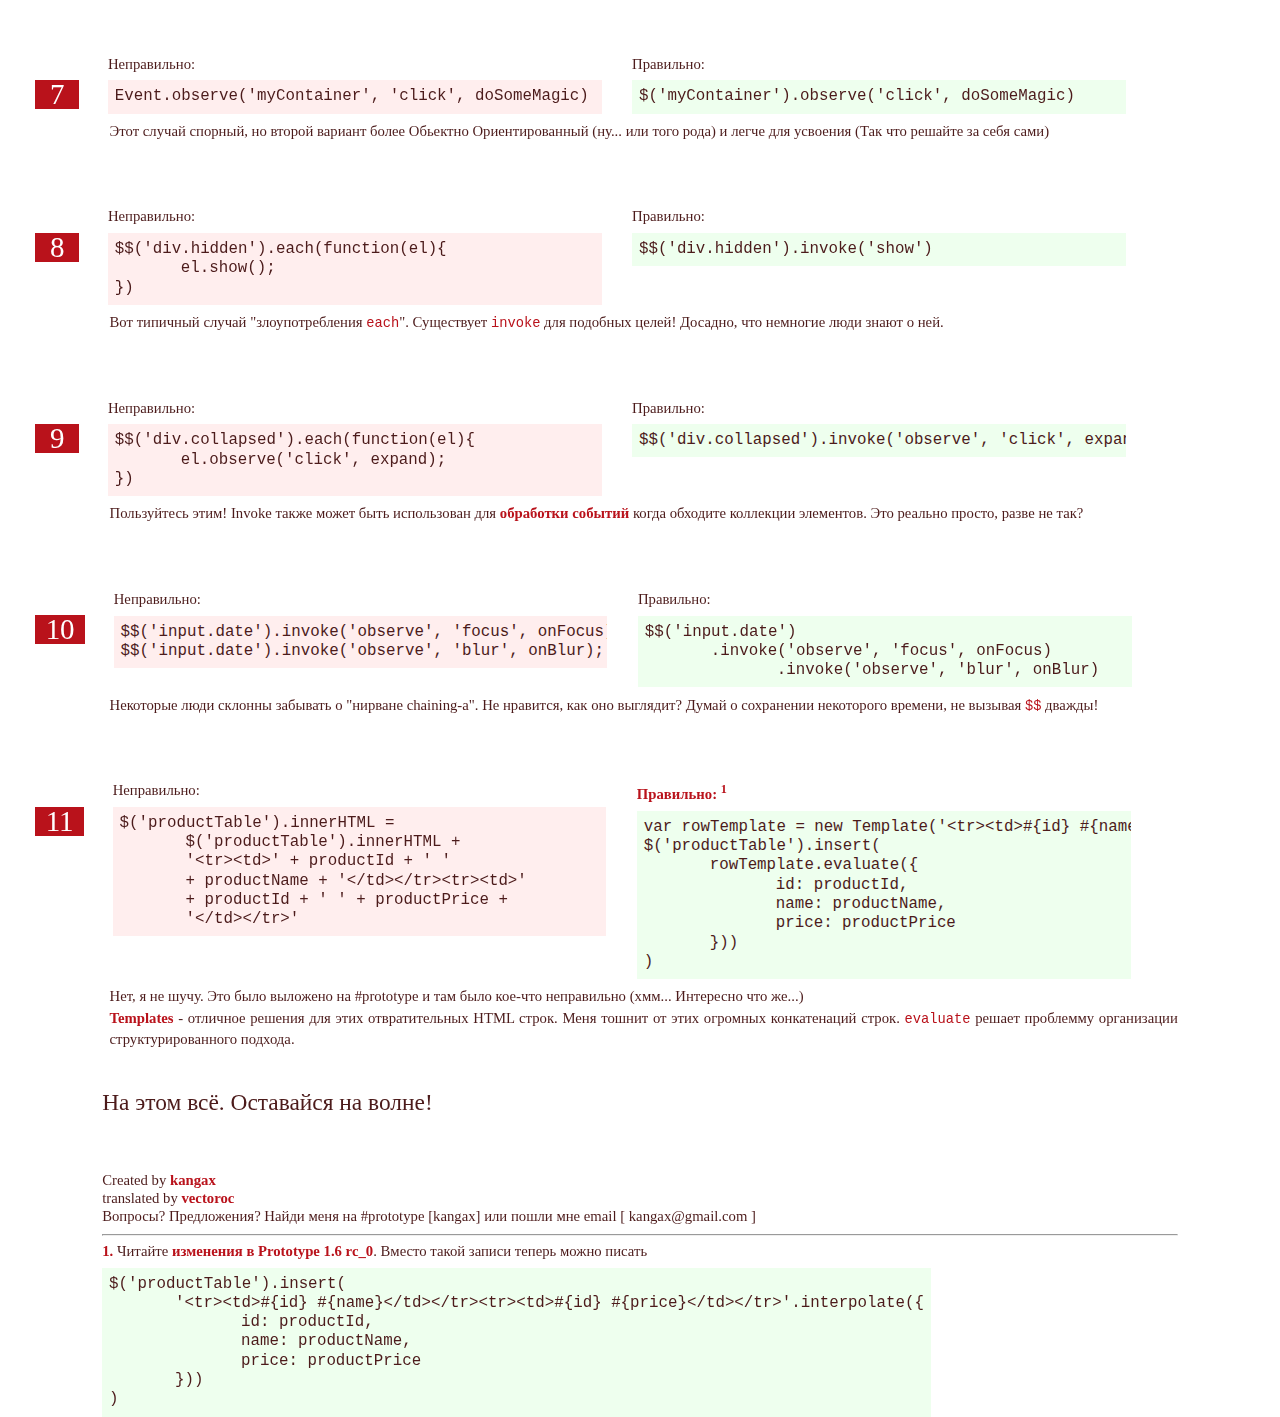
<file: articles/20071004/how_well_do_you_know_prototype.htm>
﻿<!DOCTYPE html PUBLIC "-//W3C//DTD XHTML 1.0 Strict//EN" "http://www.w3.org/TR/xhtml1/DTD/xhtml1-strict.dtd">
<html><head>
<script src="http://victor.kolibrios.org/webdev/ext-js/highlight/code_highlighter.js" type="text/javascript"></script>
<script src="http://victor.kolibrios.org/webdev/ext-js/highlight/javascript.js" type="text/javascript"></script>
<script src="http://victor.kolibrios.org/webdev/ext-js/highlight/html.js" type="text/javascript"></script>
<script src="http://victor.kolibrios.org/webdev/ext-js/highlight/css.js" type="text/javascript"></script>
<script src="http://victor.kolibrios.org/webdev/ext-js/highlight/ruby.js" type="text/javascript"></script>
<script src="http://victor.kolibrios.org/webdev/ext-js/highlight/ebnf.js" type="text/javascript"></script>
<style type="text/css">@import url(http://victor.org/webdev/ext-js/highlight/syntax.css);</style>
<link rel="stylesheet" href="reset-fonts-grids.css" />
		<meta http-equiv="Content-type" content="text/html; charset=utf-8"><title>yura @ thinkweb2.com</title>
		
		<style type="text/css" media="all">
			body {
				font: 92%/144% Constantia, "Palatino Linotype", Palatino, Georgia, serif;
				background: #fff;
				color: #4C1B1B;
				padding-top: 2em;
			}
			p {
				text-indent: 2em;
				margin-bottom: 2em;
				text-align: justify;
				line-height: 144%;
				clear: left;
			}
			h2 {
				font-size: 159%;
				line-height: 197%;
				margin-bottom: 2em;
			}
			a {
				color: #B9121B;
				text-decoration: none;
				font-weight: bold;
			}
			a:hover {
				background: #B9121B;
				color: #fff;
			}
			strong {
				font-weight: bold;
			}
			.small {
				font-size: 60%;
				margin-top: -0.85em;
				color: #69f;
			}
			pre {
				float: left;
				margin: 0.5em 0.5em 0 0;
				padding: 0.5em;
				overflow: auto;
			}
			.wrong, .right {
				float: left;
				margin: 0.5em 0;
			}
			.wrong, .right {
				width: 480px;
			}
			.right {
				margin-left: 3em;
			}
			.number {
				height: 1em;
				line-height: 1em;
				font-size: 197%;
				float: left;
				color: #fff;
				padding: 0 0.5em;
				background: #B9121B;
				margin: 1.1em 1em 0 -2.3em;
			}
			.wrong pre {
				background: #fee;
			}
			pre, .right pre {
				background: #efe;
			}
			.right pre, .wrong pre {
				width: 480px;
			}
			.desc {
				text-indent: 0;
				margin-left: 0.5em;
			}
			.double {
				padding: 0 0.35em;
			}
			.update {
				font-weight: bold;
			}
		</style></head><body>
		<div id="doc2" class="yui-t7">
			<div id="bd">
				<div id="yui-main">
					<div class="yui-b">
						<h2>Насколько хорошо вы знаете Prototype
							<p class="small">или разговор о преимуществе этих дополнительных 100 KB на вашей странице</p>
						</h2>
						<p>Давайте будем честными - Я пытался отвечать на похожие вопросы снова и снова. <a href="http://prototypejs.org/">Prototype.js</a> - широко используемая js библиотека с не очень удачной online-документацией. Я лично считаю <a href="http://prototypejs.org/api" alt="prototype.js API reference">справочник API</a>
превосходным ресурсом (хоть и не без погрешностей), но он далёк от
того, чтобы быть понятным новичкам. Я работал с prototyp-ом почти уже
год и проводил уйму времени на <a href="irc://freenode.net" alt="#freenode IRC">IRC канале</a>. Сложно объяснить насколько абсурдные вопросы порой задают люди.
Мне кажется, что в большинстве случаев используется prototype на 15%, не больше. Я не удивлюсь, если увижу <a href="http://prototypejs.org/api/ajax/request" title="Ajax.Request"><code>Ajax.Request</code></a> использованную с  <a href="http://developer.mozilla.org/en/docs/DOM:document.getElementById" title="document.getElementById at MDC"><code>document.getElementById</code></a> в одной строке.</p>
                        <p class="update">Дополнение: <a href="http://thinkweb2.com/projects/prototype/?p=3" title="How well do you know prototype (part II)">Насколько хорошо вы знаете Prototype :: часть II</a> (<em>перевод будет позже</em>)</p>
<p class="desc">
Здесь я собрал наиболее частые примеры, <strong>НЕ</strong>
использующие всех возможностей prototyp-а. Я надеюсь эо будет базовой
точкой отсчета для разработок в ваших следующих проектах. Ну... начнём:
</p>
<p>
	</p><div class="number">1</div>
	<div class="wrong"><span>Неправильно:</span><pre><code class="javascript">document.getElementById('foo')</code></pre></div>
	<div class="right"><span>Правильно:</span><pre><code class="javascript">$('foo')</code></pre></div>

<p class="desc">
	К удивлению некоторые люди фактически не знают об этом (подключают ~100KB файл лишь для использования вещей типа Ajax.Request)
</p>
<p>
	</p><div class="number">2</div>
	<div class="wrong"><span>Неправильно:</span><pre><code class="javascript">var woot = document.getElementById('bar').value</code></pre><pre><code class="javascript">var woot = $('bar').value</code></pre></div>
	<div class="right"><span>Правильно:</span><pre><code class="javascript">var woot = $F('bar')</code></pre></div>

<p class="desc">
	Удобный способ чтения значений контролов формы
</p>
<p>
	</p><div class="number">3</div>
	<div class="wrong"><span>Неправильно:</span>
<pre><code class="javascript">$('footer').style.height = '100px';
$('footer').style.background = '#ffc';</code>
</pre>
	</div>
	<div class="right"><span>Правильно:</span>
<pre><code class="javascript">$('footer').setStyle({
	height: '100px',
	background: '#ffc'
})</code>
</pre></div>

<p class="desc"> Мечтаете о том что IE будет соответствовать W3C
стандартам? Не надейтесь! (но прототайп позволит вам забыть о проблемах
кросс-браузерности)
</p>
<p>
	</p><div class="number">4</div>
	<div class="wrong"><span>Неправильно:</span><pre><code class="javascript">$('coolestWidgetEver').innerHTML = 'какой-то полезный контент'</code></pre></div>
	<div class="right"><span>Правильно:</span><pre><code class="javascript">$('coolestWidgetEver').update('какой-то полезный контент')</code></pre></div>

<p class="desc" style="margin-bottom: 0pt;"> Это один из тех простых
довольно часто забываемых случаев. Да, я знаю, что это почти тоже самое,
но я хочу видеть как вы сделаете тоже самое в первом варианте (ну разве
chaining не крут?) </p>
<pre style="margin-left: 0.5em;"><code class="javascript">$('coolestWidgetEver').update('some nifty content').addClassName('highlight').next().hide()</code></pre>

<p>
	</p><div class="number">5</div>
	<div class="wrong"><span>Неправильно:</span><pre><code class="javascript">new Ajax.Request('ninja.php?weapon1=foo&amp;weapon2=bar')</code></pre></div>
	<div class="right"><span>Правильно:</span>
<pre><code class="javascript">new Ajax.Request('ninja.php', {
	parameters: {
		weapon1: 'foo',
		weapon2: 'bar'
	}
})</code>
</pre></div>

<p class="desc">
	Более чистое и лучше структурированное определение параметров
</p>
<p>
	</p><div class="number">6</div>
	<div class="wrong"><span>Неправильно:</span>
<pre><code class="javascript">new Ajax.Request('blah.php', {
	method: 'POST',
	asynchronous: true,
	contentType: 'application/x-www-form-urlencoded',
	encoding: 'UTF-8',
})</code>
</pre>
</div>
	<div class="right"><span>Правильно:</span>
<pre><code class="javascript">new Ajax.Request('blah.php')</code>
</pre></div>

<p class="desc"> Все это опции в Ajax.Request выставляются по
умолчанию! "method: 'POST'" присутствует на каждой второй выложенной  для
проверки странице, которую я вижу <br>(Всё ещё не веришь в наследование в JS? Не получается реализовать это? Просто используй преимущества Prototyp-а)</p>
<p>
	</p><div class="number">7</div>
	<div class="wrong"><span>Неправильно:</span>
<pre><code class="javascript">Event.observe('myContainer', 'click', doSomeMagic)</code>
</pre>
</div>
	<div class="right"><span>Правильно:</span>
<pre><code class="javascript">$('myContainer').observe('click', doSomeMagic)</code>
</pre></div>

<p class="desc"> Этот случай спорный, но второй вариант более Обьектно
Ориентированный (ну... или того рода) и легче для усвоения (Так что
решайте за себя сами)
</p>
<p>
	</p><div class="number">8</div>
	<div class="wrong"><span>Неправильно:</span>
<pre><code class="javascript">$$('div.hidden').each(function(el){
	el.show();
})</code>
</pre>
</div>
	<div class="right"><span>Правильно:</span>
<pre><code class="javascript">$$('div.hidden').invoke('show')</code>
</pre></div>

<p class="desc">
	Вот типичный случай "злоупотребления <a href="http://prototypejs.org/api/enumerable/each" title="each in prototype API"><code>each</code></a>". Существует  <a href="http://prototypejs.org/api/enumerable/invoke" title="invoke in prototype API"><code>invoke</code></a> для подобных целей! Досадно, что немногие люди знают о ней.
</p>
<p>
	</p><div class="number">9</div>
	<div class="wrong"><span>Неправильно:</span>
<pre><code class="javascript">$$('div.collapsed').each(function(el){
	el.observe('click', expand);
})</code>
</pre>
</div>
	<div class="right"><span>Правильно:</span>
<pre><code class="javascript">$$('div.collapsed').invoke('observe', 'click', expand)</code>
</pre></div>

<p class="desc">
Пользуйтесь  этим! Invoke также может быть использован для <a href="http://prototypejs.org/api/event/observe" title="Event.observe in prototype API">обработки событий</a> когда обходите коллекции элементов. Это реально просто, разве не так?</p>
<p>
	</p><div class="number double">10</div>
	<div class="wrong"><span>Неправильно:</span>
<pre><code class="javascript">$$('input.date').invoke('observe', 'focus', onFocus);
$$('input.date').invoke('observe', 'blur', onBlur);</code>
</pre>
</div>
	<div class="right"><span>Правильно:</span>
<pre><code class="javascript">$$('input.date')
	.invoke('observe', 'focus', onFocus)
		.invoke('observe', 'blur', onBlur)</code>
</pre></div>

<p class="desc"> Некоторые люди склонны забывать о "нирване
chaining-а". Не нравится, как оно выглядит? Думай о сохранении
некоторого времени, не вызывая <a href="http://prototypejs.org/api/utility/dollar-dollar" title="$$ in prototype API"><code>$$</code></a> дважды!
</p>


<p>
	</p><div class="number double">11</div>
	<div class="wrong"><span>Неправильно:</span>
<pre><code class="javascript">$('productTable').innerHTML = 
	$('productTable').innerHTML + 
	'&lt;tr&gt;&lt;td&gt;' + productId + ' '
	+ productName + '&lt;/td&gt;&lt;/tr&gt;&lt;tr&gt;&lt;td&gt;' 
	+ productId + ' ' + productPrice + 
	'&lt;/td&gt;&lt;/tr&gt;'</code>
</pre>
</div>
	<div class="right"><span><a href="#link_1">Правильно: <sup>1</sup></a></span>
<pre><code class="javascript">var rowTemplate = new Template('&lt;tr&gt;&lt;td&gt;#{id} #{name}&lt;/td&gt;&lt;/tr&gt;&lt;tr&gt;&lt;td&gt;#{id} #{price}&lt;/td&gt;&lt;/tr&gt;');
$('productTable').insert(
	rowTemplate.evaluate({
		id: productId,
		name: productName,
		price: productPrice
	}))
)</code>
</pre></div>

<p class="desc">
Нет, я не шучу. Это было выложено на #prototype и там было кое-что неправильно (хмм... Интересно что же...)<br>
<a href="http://prototypejs.org/api/template" title="Template in prototype API">Templates</a>
- отличное решения для этих отвратительных HTML строк. Меня тошнит от этих огромных конкатенаций строк. <a href="http://prototypejs.org/api/template/evaluate" title="evaluate in prototype API"><code>evaluate</code></a> решает проблемму организации структурированного подхода.</p>

<h2>На этом всё. Оставайся на волне!</h2>
					</div>
				</div>
			</div>
			<div id="ft">
				Created by <a href="http://thinkweb2.com/" title="kangax">kangax</a><br />translated by <a href="http://vectoroc.com">vectoroc</a><br> Вопросы? Предложения? Найди меня на #prototype [kangax] или пошли мне email [ kangax@gmail.com ]
			</div>
			<hr />
			<div id="ft">
				<a name="link_1" id="link_1">1.</a> Читайте <a href="/articles/20070928/prototype-160-release-candidate.html">изменения в Prototype 1.6 rc_0</a>. Вместо такой записи теперь можно писать <pre><code class="javascript">$('productTable').insert(
	'&lt;tr&gt;&lt;td&gt;#{id} #{name}&lt;/td&gt;&lt;/tr&gt;&lt;tr&gt;&lt;td&gt;#{id} #{price}&lt;/td&gt;&lt;/tr&gt;'.interpolate({
		id: productId,
		name: productName,
		price: productPrice
	}))
)</code>
</pre>	</div>
		</div>
	</body></html>
</file>
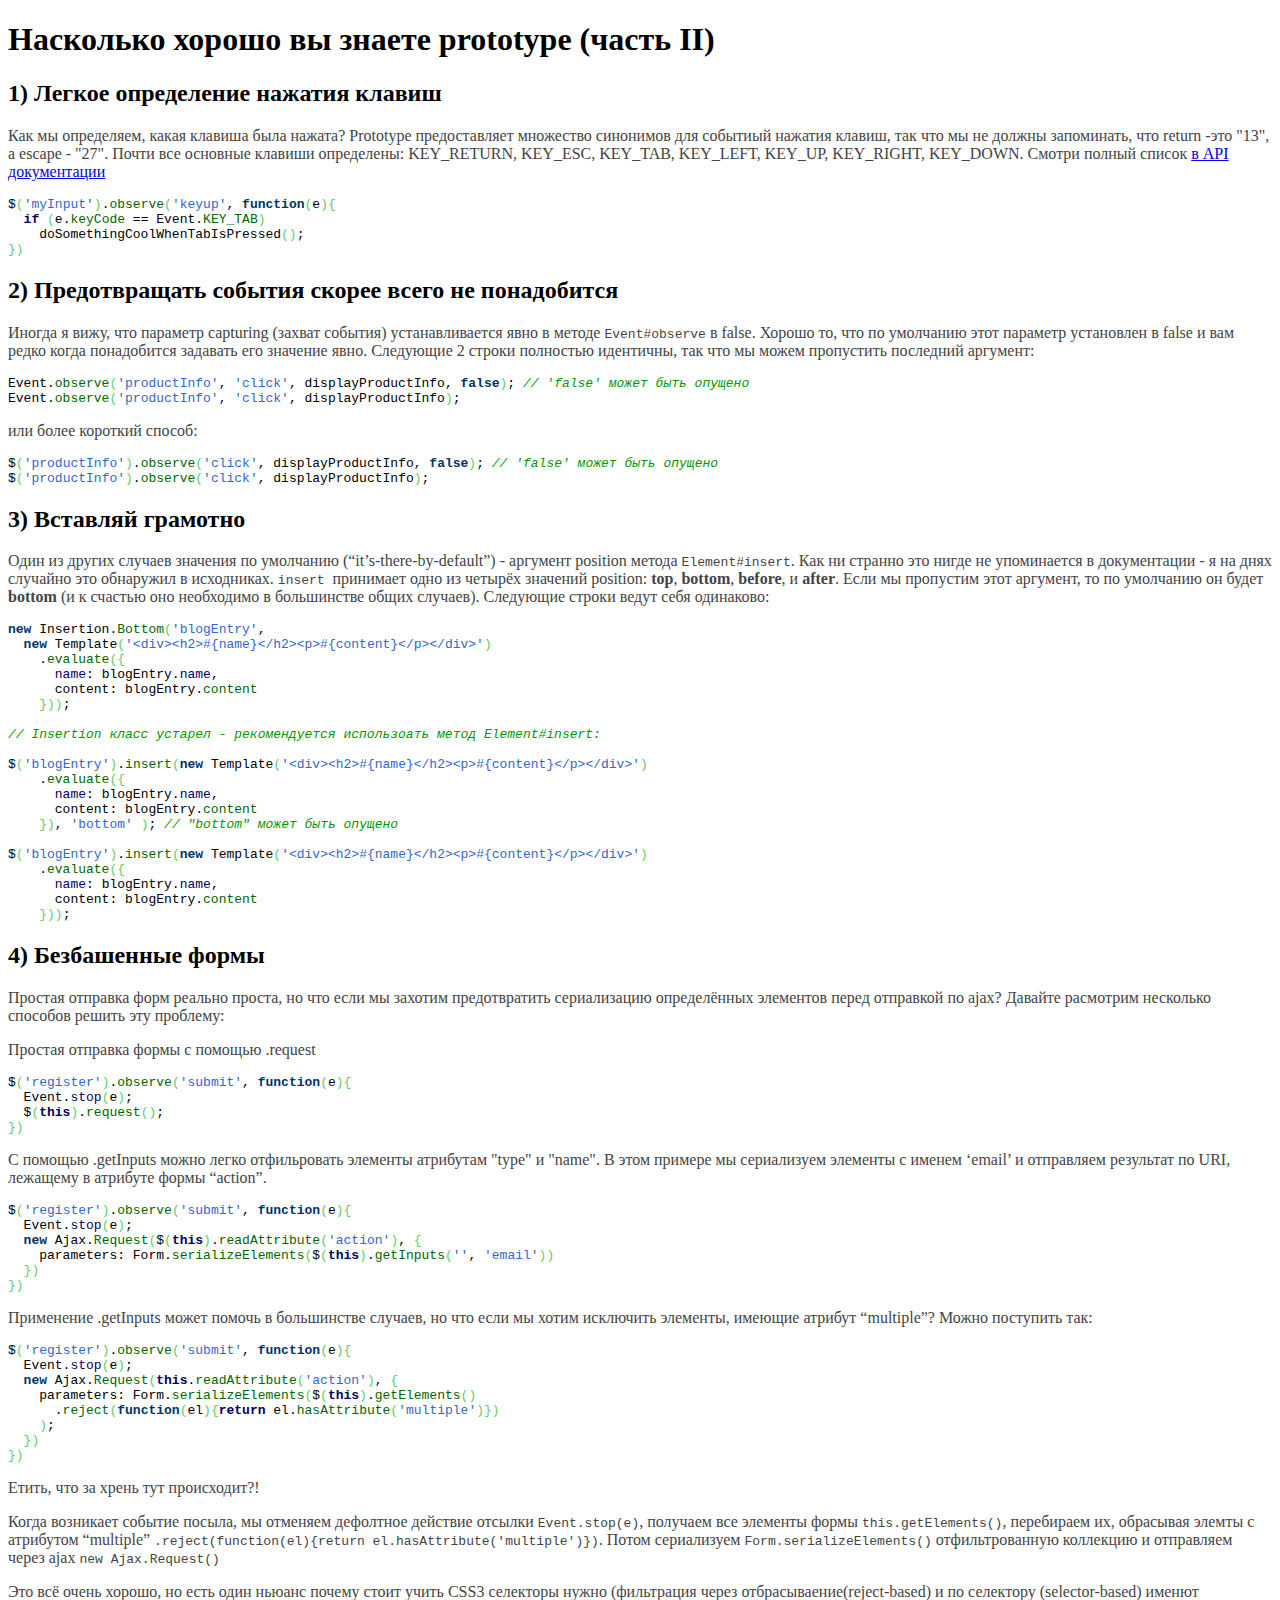
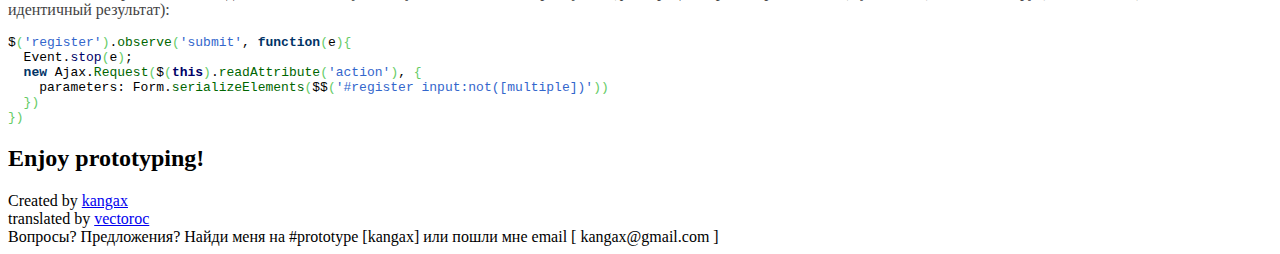
<file: articles/20071019/how_well_do_you_know_prototype_part_II.htm>
<!DOCTYPE html PUBLIC "-//W3C//DTD XHTML 1.0 Transitional//EN" "http://www.w3.org/TR/xhtml1/DTD/xhtml1-transitional.dtd">
<html xmlns="http://www.w3.org/1999/xhtml"><head>

		<meta http-equiv="Content-Type" content="text/html; charset=UTF-8">
		<meta name="keywords" content="prototype javascript tutorials kangax perfection kills">
		<title>How well do you know prototype (part II)</title>
		
<style type="text/css">
div.right, div.footer, p.next_prev { display: none; }
.post h1 a { color: #333; border: none; text-decoration: none; }
.header h1 img { border: none; }
p {color: #444; }
</style>		
<meta name="keywords" content="reject, form#getinputs, intermediate, element#insert, event#observe">
</head>
<body>
		<div class="left">
          <div class="content">
			<div class="post" id="post-3">
	<h1>
		Насколько хорошо вы знаете prototype (часть II)
	</h1>
	<div class="entry">
	  <h2>1) Легкое определение нажатия клавиш</h2>
      <p>Как мы определяем, какая клавиша была нажата? Prototype предоставляет множество синонимов для событиый нажатия клавиш, так что мы не должны запоминать, что return -это &quot;13&quot;, а escape - &quot;27&quot;. Почти все основные клавиши определены: KEY_RETURN,
      KEY_ESC, KEY_TAB, KEY_LEFT, KEY_UP, KEY_RIGHT, KEY_DOWN. Смотри полный список  <a href="http://prototypejs.org/api/event" title="Event's KEY aliases">в API документации </a></p>
      <div class="wp_syntax"><div class="code"><pre class="javascript">$<span style="color: rgb(102, 204, 102);">(</span><span style="color: rgb(51, 102, 204);">'myInput'</span><span style="color: rgb(102, 204, 102);">)</span>.<span style="color: rgb(0, 102, 0);">observe</span><span style="color: rgb(102, 204, 102);">(</span><span style="color: rgb(51, 102, 204);">'keyup'</span>, <span style="color: rgb(0, 51, 102); font-weight: bold;">function</span><span style="color: rgb(102, 204, 102);">(</span>e<span style="color: rgb(102, 204, 102);">)</span><span style="color: rgb(102, 204, 102);">{</span>
  <span style="color: rgb(0, 0, 102); font-weight: bold;">if</span> <span style="color: rgb(102, 204, 102);">(</span>e.<span style="color: rgb(0, 102, 0);">keyCode</span> == Event.<span style="color: rgb(0, 102, 0);">KEY_TAB</span><span style="color: rgb(102, 204, 102);">)</span>
    doSomethingCoolWhenTabIsPressed<span style="color: rgb(102, 204, 102);">(</span><span style="color: rgb(102, 204, 102);">)</span>;
<span style="color: rgb(102, 204, 102);">}</span><span style="color: rgb(102, 204, 102);">)</span></pre></div></div>

<h2>2) Предотвращать события скорее всего не понадобится</h2>
<p>Иногда я  вижу, что параметр capturing (захват события) устанавливается явно в методе <tt>Event#observe</tt> в false. Хорошо то, что по умолчанию этот параметр установлен в false и вам редко когда понадобится задавать его значение явно. Следующие 2 строки полностью идентичны, так что мы можем пропустить последний аргумент:</p>

<div class="wp_syntax"><div class="code">
  <pre class="javascript">Event.<span style="color: rgb(0, 102, 0);">observe</span><span style="color: rgb(102, 204, 102);">(</span><span style="color: rgb(51, 102, 204);">'productInfo'</span>, <span style="color: rgb(51, 102, 204);">'click'</span>, displayProductInfo, <span style="color: rgb(0, 51, 102); font-weight: bold;">false</span><span style="color: rgb(102, 204, 102);">)</span>; <span style="color: rgb(0, 153, 0); font-style: italic;">// 'false' может быть опущено</span>
Event.<span style="color: rgb(0, 102, 0);">observe</span><span style="color: rgb(102, 204, 102);">(</span><span style="color: rgb(51, 102, 204);">'productInfo'</span>, <span style="color: rgb(51, 102, 204);">'click'</span>, displayProductInfo<span style="color: rgb(102, 204, 102);">)</span>;</pre>
</div></div>

<p>или более короткий способ:</p>

<div class="wp_syntax"><div class="code"><pre class="javascript">$<span style="color: rgb(102, 204, 102);">(</span><span style="color: rgb(51, 102, 204);">'productInfo'</span><span style="color: rgb(102, 204, 102);">)</span>.<span style="color: rgb(0, 102, 0);">observe</span><span style="color: rgb(102, 204, 102);">(</span><span style="color: rgb(51, 102, 204);">'click'</span>, displayProductInfo, <span style="color: rgb(0, 51, 102); font-weight: bold;">false</span><span style="color: rgb(102, 204, 102);">)</span>; <span style="color: rgb(0, 153, 0); font-style: italic;">// 'false' </span><span style="color: rgb(0, 153, 0); font-style: italic;">может быть опущено</span>
$<span style="color: rgb(102, 204, 102);">(</span><span style="color: rgb(51, 102, 204);">'productInfo'</span><span style="color: rgb(102, 204, 102);">)</span>.<span style="color: rgb(0, 102, 0);">observe</span><span style="color: rgb(102, 204, 102);">(</span><span style="color: rgb(51, 102, 204);">'click'</span>, displayProductInfo<span style="color: rgb(102, 204, 102);">)</span>;</pre>
</div></div>

<h2>3) Вставляй грамотно</h2>
<p>Один из других случаев значения по умолчанию  (“it’s-there-by-default”) - аргумент position метода 
  <tt>Element#insert</tt>. Как ни странно это нигде не упоминается в документации - я на днях случайно это обнаружил в исходниках. <tt> insert </tt>принимает одно из четырёх значений  position: <strong>top</strong>, <strong>bottom</strong>, <strong>before</strong>, и <strong>after</strong>. Если мы пропустим этот аргумент, то по умолчанию он будет <strong>bottom</strong> (и к счастью оно необходимо в большинстве общих случаев). Следующие строки ведут себя одинаково:</p>

<div class="wp_syntax"><div class="code">
  <pre class="javascript"><span style="color: rgb(0, 51, 102); font-weight: bold;">new</span> Insertion.<span style="color: rgb(0, 102, 0);">Bottom</span><span style="color: rgb(102, 204, 102);">(</span><span style="color: rgb(51, 102, 204);">'blogEntry'</span>,
  <span style="color: rgb(0, 51, 102); font-weight: bold;">new</span> Template<span style="color: rgb(102, 204, 102);">(</span><span style="color: rgb(51, 102, 204);">'&lt;div&gt;&lt;h2&gt;#{name}&lt;/h2&gt;&lt;p&gt;#{content}&lt;/p&gt;&lt;/div&gt;'</span><span style="color: rgb(102, 204, 102);">)</span>
    .<span style="color: rgb(0, 102, 0);">evaluate</span><span style="color: rgb(102, 204, 102);">(</span><span style="color: rgb(102, 204, 102);">{</span>
      <span style="color: rgb(0, 0, 102);">name</span>: blogEntry.<span style="color: rgb(0, 0, 102);">name</span>,
      content: blogEntry.<span style="color: rgb(0, 102, 0);">content</span>
    <span style="color: rgb(102, 204, 102);">}</span><span style="color: rgb(102, 204, 102);">)</span><span style="color: rgb(102, 204, 102);">)</span>;
&nbsp;
<span style="color: rgb(0, 153, 0); font-style: italic;">// Insertion класс устарел - рекомендуется использоать метод Element#insert:</span>
&nbsp;
$<span style="color: rgb(102, 204, 102);">(</span><span style="color: rgb(51, 102, 204);">'blogEntry'</span><span style="color: rgb(102, 204, 102);">)</span>.<span style="color: rgb(0, 102, 0);">insert</span><span style="color: rgb(102, 204, 102);">(</span><span style="color: rgb(0, 51, 102); font-weight: bold;">new</span> Template<span style="color: rgb(102, 204, 102);">(</span><span style="color: rgb(51, 102, 204);">'&lt;div&gt;&lt;h2&gt;#{name}&lt;/h2&gt;&lt;p&gt;#{content}&lt;/p&gt;&lt;/div&gt;'</span><span style="color: rgb(102, 204, 102);">)</span>
    .<span style="color: rgb(0, 102, 0);">evaluate</span><span style="color: rgb(102, 204, 102);">(</span><span style="color: rgb(102, 204, 102);">{</span>
      <span style="color: rgb(0, 0, 102);">name</span>: blogEntry.<span style="color: rgb(0, 0, 102);">name</span>,
      content: blogEntry.<span style="color: rgb(0, 102, 0);">content</span>
    <span style="color: rgb(102, 204, 102);">}</span><span style="color: rgb(102, 204, 102);">)</span>, <span style="color: rgb(51, 102, 204);">'bottom'</span> <span style="color: rgb(102, 204, 102);">)</span>; <span style="color: rgb(0, 153, 0); font-style: italic;">// "bottom" может быть опущено</span>
&nbsp;
$<span style="color: rgb(102, 204, 102);">(</span><span style="color: rgb(51, 102, 204);">'blogEntry'</span><span style="color: rgb(102, 204, 102);">)</span>.<span style="color: rgb(0, 102, 0);">insert</span><span style="color: rgb(102, 204, 102);">(</span><span style="color: rgb(0, 51, 102); font-weight: bold;">new</span> Template<span style="color: rgb(102, 204, 102);">(</span><span style="color: rgb(51, 102, 204);">'&lt;div&gt;&lt;h2&gt;#{name}&lt;/h2&gt;&lt;p&gt;#{content}&lt;/p&gt;&lt;/div&gt;'</span><span style="color: rgb(102, 204, 102);">)</span>
    .<span style="color: rgb(0, 102, 0);">evaluate</span><span style="color: rgb(102, 204, 102);">(</span><span style="color: rgb(102, 204, 102);">{</span>
      <span style="color: rgb(0, 0, 102);">name</span>: blogEntry.<span style="color: rgb(0, 0, 102);">name</span>,
      content: blogEntry.<span style="color: rgb(0, 102, 0);">content</span>
    <span style="color: rgb(102, 204, 102);">}</span><span style="color: rgb(102, 204, 102);">)</span><span style="color: rgb(102, 204, 102);">)</span>;</pre>
</div></div>

<h2>4) Безбашенные формы </h2>
<p>Простая отправка форм реально проста, но что если мы захотим предотвратить сериализацию определённых элементов перед отправкой по ajax? 
Давайте расмотрим несколько способов решить эту проблему:</p>
<p>Простая отправка формы с помощью .request</p>

<div class="wp_syntax"><div class="code"><pre class="javascript">$<span style="color: rgb(102, 204, 102);">(</span><span style="color: rgb(51, 102, 204);">'register'</span><span style="color: rgb(102, 204, 102);">)</span>.<span style="color: rgb(0, 102, 0);">observe</span><span style="color: rgb(102, 204, 102);">(</span><span style="color: rgb(51, 102, 204);">'submit'</span>, <span style="color: rgb(0, 51, 102); font-weight: bold;">function</span><span style="color: rgb(102, 204, 102);">(</span>e<span style="color: rgb(102, 204, 102);">)</span><span style="color: rgb(102, 204, 102);">{</span>
  Event.<span style="color: rgb(0, 0, 102);">stop</span><span style="color: rgb(102, 204, 102);">(</span>e<span style="color: rgb(102, 204, 102);">)</span>;
  $<span style="color: rgb(102, 204, 102);">(</span><span style="color: rgb(0, 0, 102); font-weight: bold;">this</span><span style="color: rgb(102, 204, 102);">)</span>.<span style="color: rgb(0, 102, 0);">request</span><span style="color: rgb(102, 204, 102);">(</span><span style="color: rgb(102, 204, 102);">)</span>;
<span style="color: rgb(102, 204, 102);">}</span><span style="color: rgb(102, 204, 102);">)</span></pre></div></div>

<p>С помощью  .getInputs можно легко отфильровать элементы атрибутам &quot;type&quot; и &quot;name&quot;. В этом примере мы сериализуем элементы с именем ‘email’ и отправляем результат по URI, лежащему в атрибуте формы “action”.</p>

<div class="wp_syntax"><div class="code"><pre class="javascript">$<span style="color: rgb(102, 204, 102);">(</span><span style="color: rgb(51, 102, 204);">'register'</span><span style="color: rgb(102, 204, 102);">)</span>.<span style="color: rgb(0, 102, 0);">observe</span><span style="color: rgb(102, 204, 102);">(</span><span style="color: rgb(51, 102, 204);">'submit'</span>, <span style="color: rgb(0, 51, 102); font-weight: bold;">function</span><span style="color: rgb(102, 204, 102);">(</span>e<span style="color: rgb(102, 204, 102);">)</span><span style="color: rgb(102, 204, 102);">{</span>
  Event.<span style="color: rgb(0, 0, 102);">stop</span><span style="color: rgb(102, 204, 102);">(</span>e<span style="color: rgb(102, 204, 102);">)</span>;
  <span style="color: rgb(0, 51, 102); font-weight: bold;">new</span> Ajax.<span style="color: rgb(0, 102, 0);">Request</span><span style="color: rgb(102, 204, 102);">(</span>$<span style="color: rgb(102, 204, 102);">(</span><span style="color: rgb(0, 0, 102); font-weight: bold;">this</span><span style="color: rgb(102, 204, 102);">)</span>.<span style="color: rgb(0, 102, 0);">readAttribute</span><span style="color: rgb(102, 204, 102);">(</span><span style="color: rgb(51, 102, 204);">'action'</span><span style="color: rgb(102, 204, 102);">)</span>, <span style="color: rgb(102, 204, 102);">{</span>
    parameters: Form.<span style="color: rgb(0, 102, 0);">serializeElements</span><span style="color: rgb(102, 204, 102);">(</span>$<span style="color: rgb(102, 204, 102);">(</span><span style="color: rgb(0, 0, 102); font-weight: bold;">this</span><span style="color: rgb(102, 204, 102);">)</span>.<span style="color: rgb(0, 102, 0);">getInputs</span><span style="color: rgb(102, 204, 102);">(</span><span style="color: rgb(51, 102, 204);">''</span>, <span style="color: rgb(51, 102, 204);">'email'</span><span style="color: rgb(102, 204, 102);">)</span><span style="color: rgb(102, 204, 102);">)</span>
  <span style="color: rgb(102, 204, 102);">}</span><span style="color: rgb(102, 204, 102);">)</span>
<span style="color: rgb(102, 204, 102);">}</span><span style="color: rgb(102, 204, 102);">)</span></pre></div></div>

<p>Применение  .getInputs может помочь в большинстве случаев, но что если мы хотим исключить элементы, имеющие атрибут “multiple”? Можно поступить так:</p>

<div class="wp_syntax"><div class="code"><pre class="javascript">$<span style="color: rgb(102, 204, 102);">(</span><span style="color: rgb(51, 102, 204);">'register'</span><span style="color: rgb(102, 204, 102);">)</span>.<span style="color: rgb(0, 102, 0);">observe</span><span style="color: rgb(102, 204, 102);">(</span><span style="color: rgb(51, 102, 204);">'submit'</span>, <span style="color: rgb(0, 51, 102); font-weight: bold;">function</span><span style="color: rgb(102, 204, 102);">(</span>e<span style="color: rgb(102, 204, 102);">)</span><span style="color: rgb(102, 204, 102);">{</span>
  Event.<span style="color: rgb(0, 0, 102);">stop</span><span style="color: rgb(102, 204, 102);">(</span>e<span style="color: rgb(102, 204, 102);">)</span>;
  <span style="color: rgb(0, 51, 102); font-weight: bold;">new</span> Ajax.<span style="color: rgb(0, 102, 0);">Request</span><span style="color: rgb(102, 204, 102);">(</span><span style="color: rgb(0, 0, 102); font-weight: bold;">this</span>.<span style="color: rgb(0, 102, 0);">readAttribute</span><span style="color: rgb(102, 204, 102);">(</span><span style="color: rgb(51, 102, 204);">'action'</span><span style="color: rgb(102, 204, 102);">)</span>, <span style="color: rgb(102, 204, 102);">{</span>
    parameters: Form.<span style="color: rgb(0, 102, 0);">serializeElements</span><span style="color: rgb(102, 204, 102);">(</span>$<span style="color: rgb(102, 204, 102);">(</span><span style="color: rgb(0, 0, 102); font-weight: bold;">this</span><span style="color: rgb(102, 204, 102);">)</span>.<span style="color: rgb(0, 102, 0);">getElements</span><span style="color: rgb(102, 204, 102);">(</span><span style="color: rgb(102, 204, 102);">)</span>
      .<span style="color: rgb(0, 102, 0);">reject</span><span style="color: rgb(102, 204, 102);">(</span><span style="color: rgb(0, 51, 102); font-weight: bold;">function</span><span style="color: rgb(102, 204, 102);">(</span>el<span style="color: rgb(102, 204, 102);">)</span><span style="color: rgb(102, 204, 102);">{</span><span style="color: rgb(0, 0, 102); font-weight: bold;">return</span> el.<span style="color: rgb(0, 102, 0);">hasAttribute</span><span style="color: rgb(102, 204, 102);">(</span><span style="color: rgb(51, 102, 204);">'multiple'</span><span style="color: rgb(102, 204, 102);">)</span><span style="color: rgb(102, 204, 102);">}</span><span style="color: rgb(102, 204, 102);">)</span>
    <span style="color: rgb(102, 204, 102);">)</span>;
  <span style="color: rgb(102, 204, 102);">}</span><span style="color: rgb(102, 204, 102);">)</span>
<span style="color: rgb(102, 204, 102);">}</span><span style="color: rgb(102, 204, 102);">)</span></pre></div></div>

<p class="colored">Етить, что за хрень тут происходит?! </p>
<p> Когда возникает событие посыла, мы отменяем дефолтное действие отсылки  <code>Event.stop(e)</code>, получаем все элементы формы <code>this.getElements()</code>, перебираем их, обрасывая элемты с атрибутом “multiple” <code>.reject(function(el){return el.hasAttribute('multiple')})</code>. Потом сериализуем <code>Form.serializeElements()</code> отфильтрованную коллекцию и отправляем через ajax <code>new Ajax.Request()</code></p>
<p>Это всё очень хорошо, но есть один ньюанс почему стоит учить CSS3 селекторы нужно (фильтрация через отбрасываение(reject-based) и по селектору (selector-based) именют идентичный результат):</p>

<div class="wp_syntax"><div class="code"><pre class="javascript">$<span style="color: rgb(102, 204, 102);">(</span><span style="color: rgb(51, 102, 204);">'register'</span><span style="color: rgb(102, 204, 102);">)</span>.<span style="color: rgb(0, 102, 0);">observe</span><span style="color: rgb(102, 204, 102);">(</span><span style="color: rgb(51, 102, 204);">'submit'</span>, <span style="color: rgb(0, 51, 102); font-weight: bold;">function</span><span style="color: rgb(102, 204, 102);">(</span>e<span style="color: rgb(102, 204, 102);">)</span><span style="color: rgb(102, 204, 102);">{</span>
  Event.<span style="color: rgb(0, 0, 102);">stop</span><span style="color: rgb(102, 204, 102);">(</span>e<span style="color: rgb(102, 204, 102);">)</span>;
  <span style="color: rgb(0, 51, 102); font-weight: bold;">new</span> Ajax.<span style="color: rgb(0, 102, 0);">Request</span><span style="color: rgb(102, 204, 102);">(</span>$<span style="color: rgb(102, 204, 102);">(</span><span style="color: rgb(0, 0, 102); font-weight: bold;">this</span><span style="color: rgb(102, 204, 102);">)</span>.<span style="color: rgb(0, 102, 0);">readAttribute</span><span style="color: rgb(102, 204, 102);">(</span><span style="color: rgb(51, 102, 204);">'action'</span><span style="color: rgb(102, 204, 102);">)</span>, <span style="color: rgb(102, 204, 102);">{</span>
    parameters: Form.<span style="color: rgb(0, 102, 0);">serializeElements</span><span style="color: rgb(102, 204, 102);">(</span>$$<span style="color: rgb(102, 204, 102);">(</span><span style="color: rgb(51, 102, 204);">'#register input:not([multiple])'</span><span style="color: rgb(102, 204, 102);">)</span><span style="color: rgb(102, 204, 102);">)</span>
  <span style="color: rgb(102, 204, 102);">}</span><span style="color: rgb(102, 204, 102);">)</span>
<span style="color: rgb(102, 204, 102);">}</span><span style="color: rgb(102, 204, 102);">)</span></pre></div></div>

<h2>Enjoy prototyping!</h2>
</div>
Created by <a href="http://perfectionkills.com/" title="kangax">kangax</a><br />translated by <a href="http://vectoroc.com">vectoroc</a><br /> Вопросы? Предложения? Найди меня на #prototype [kangax] или пошли мне email [ kangax@gmail.com ]
	</body></html>
</file>
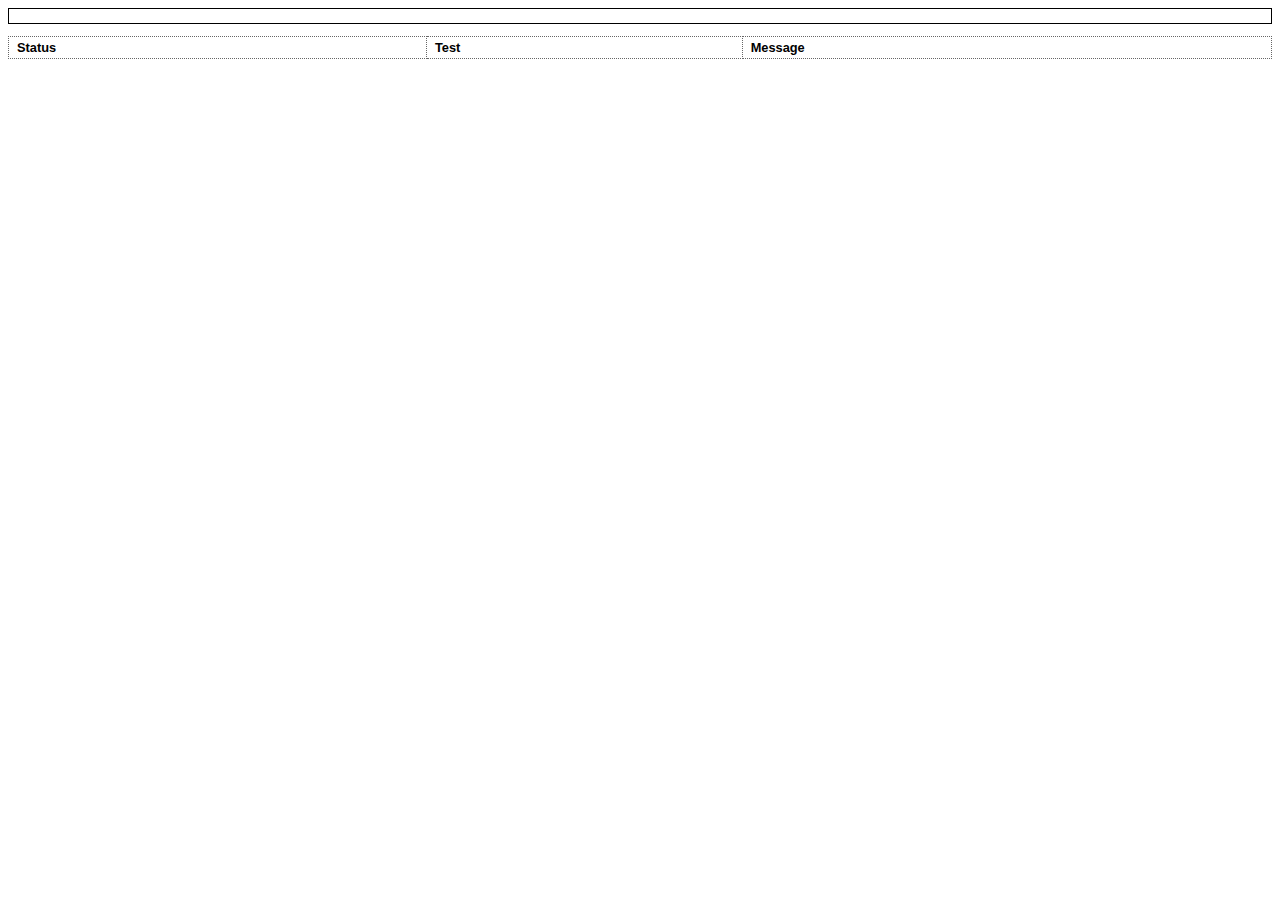
<file: old_stuff/Element_descendantOf/.tmp_index.html>
<!DOCTYPE html PUBLIC "-//W3C//DTD XHTML 1.0 Strict//EN" "http://www.w3.org/TR/xhtml1/DTD/xhtml1-strict.dtd">
<html xmlns="http://www.w3.org/1999/xhtml" xml:lang="en"><head><title>Element#extend testcase</title>



		<meta http-equiv="Content-type" content="text/html; charset=utf-8">
		<link rel="stylesheet" type="text/css" href="test.css">
		<script type="text/javascript" src="prototype.js"></script>
		<script type="text/javascript" src="unittest.js"></script>
		<script type="text/javascript">
			// <![CDATA[
			document.observe('contentloaded', function(){

				new Test.Unit.Runner({
					testRepeatedExtending: function(){ with(this) {
					        var testDiv = new Element("div");
					        Element.addMethods({testMethod: Prototype.K});
					        window.testExt = true;
					        assertRespondsTo('testMethod', Element.extend(testDiv));
					        window.testExt = false;
					}}
				})
			})
			// ]]>
		</script></head><body>
		<div id="testlog"><div id="logsummary"></div><table id="logtable"><thead><tr><th>Status</th><th>Test</th><th>Message</th></tr></thead><tbody id="loglines"></tbody></table></div>
	</body></html>
</file>
<file: old_stuff/Element_descendantOf/test.css>
body, div, p, h1, h2, h3, ul, ol, span, a, table, td, form, img, li {
  font-family: sans-serif;
}

body {
  font-size:0.8em;
}

.navigation {
  background: #9DC569;
  color: #fff;
}

.navigation h1 {
  font-size: 20px;
}

.navigation h2 {
  font-size: 16px;
  font-weight: normal;
  margin: 0;
  border: 1px solid #e8a400;
  border-bottom: 0;
  background: #ffc;
  color: #E8A400;
  padding: 8px;
  padding-bottom: 0;
}

.navigation ul {
  margin-top: 0;
  border: 1px solid #E8A400;
  border-top: none;
  background: #ffc;
  padding: 8px;
  margin-left: 0;
}

.navigation ul li {
  font-size: 12px;
  list-style-type: none;
  margin-top: 1px;
  margin-bottom: 1px;
  color: #555;
}

.navigation a {
  color: #ffc;
}

.navigation ul li a {
  color: #000;
}

#log {
  padding-bottom: 1em;
  border-bottom: 2px solid #000;
  margin-bottom: 2em;
}

#logsummary {
  margin-bottom: 1em;
  padding: 1ex;
  border: 1px solid #000;
  font-weight: bold;
}

#logtable {
  width:100%;
  border-collapse: collapse;
  border: 1px dotted #666;
}

#logtable td, #logtable th {
  text-align: left;
  padding: 3px 8px;
  border: 1px dotted #666;
}

#logtable .passed {
  background-color: #cfc;
}

#logtable .failed, #logtable .error {
  background-color: #fcc;
}

#logtable .nameCell {
  cursor: pointer;
}
</file>
<file: old_stuff/Element_extend/test.css>
body, div, p, h1, h2, h3, ul, ol, span, a, table, td, form, img, li {
  font-family: sans-serif;
}

body {
  font-size:0.8em;
}

.navigation {
  background: #9DC569;
  color: #fff;
}

.navigation h1 {
  font-size: 20px;
}

.navigation h2 {
  font-size: 16px;
  font-weight: normal;
  margin: 0;
  border: 1px solid #e8a400;
  border-bottom: 0;
  background: #ffc;
  color: #E8A400;
  padding: 8px;
  padding-bottom: 0;
}

.navigation ul {
  margin-top: 0;
  border: 1px solid #E8A400;
  border-top: none;
  background: #ffc;
  padding: 8px;
  margin-left: 0;
}

.navigation ul li {
  font-size: 12px;
  list-style-type: none;
  margin-top: 1px;
  margin-bottom: 1px;
  color: #555;
}

.navigation a {
  color: #ffc;
}

.navigation ul li a {
  color: #000;
}

#log {
  padding-bottom: 1em;
  border-bottom: 2px solid #000;
  margin-bottom: 2em;
}

#logsummary {
  margin-bottom: 1em;
  padding: 1ex;
  border: 1px solid #000;
  font-weight: bold;
}

#logtable {
  width:100%;
  border-collapse: collapse;
  border: 1px dotted #666;
}

#logtable td, #logtable th {
  text-align: left;
  padding: 3px 8px;
  border: 1px dotted #666;
}

#logtable .passed {
  background-color: #cfc;
}

#logtable .failed, #logtable .error {
  background-color: #fcc;
}

#logtable .nameCell {
  cursor: pointer;
}
</file>
<file: old_stuff/js/calendar/default.css>
.Calendar .control  {
	font-size: 9px;
	height: 18px;
	width: 18px;
}

.Calendar .day_off_header {
	background-color: #FF3333;
	height: 14px;
	width: 20px;
	font-size: 9px;
	font-weight: bold;
	color: #FFFFFF;
	text-align: center;
	cursor: default;
	border: 1px #FFFFFF outset;
	padding: 0px;
}

.Calendar .day_header {
	background-color: #666666;
	height: 14px;
	width: 20px;
	font-size: 9px;
	font-weight: bold;
	color: #FFFFFF;
	text-align: center;
	cursor: default;
	border: 1px #FFFFFF outset;
	padding: 0px;
}

.Calendar .day_disabled {
	font-size: 9px;
	color:#999999;
	font-weight: bold;
	background-color: buttonface;
	height: 14px;
	width: 20px;
	text-align: center;
	cursor: default;
	border: 1px #B4B4B4 solid;
	padding: 0px;
}

.Calendar .day {
	font-size: 9px;
	font-weight: bold;
	background-color: buttonface;
	height: 14px;
	width: 20px;
	text-align: center;
	cursor: default;
	border: 1px #FFFFFF outset;
	padding: 0px;
}

.Calendar .day_selected {
	font-size: 9px;
	font-weight: bold;
	background-color: #FFFFCC;
	height: 12px;
	width: 18px;
	text-align: center;
	cursor: default;
	border: 1px #CCCCCC inset;
	padding: 0px;
}

.Calendar .day_off {
	font-size: 9px;
	font-weight: bold;
	background-color: buttonface;
	height: 14px;
	width: 20px;
	text-align: center ;
	color: #FF0000 ;
	cursor: default;
	border: 1px #FFFFFF outset;
	padding: 0px;
}

.Calendar .day_mouseover {
	font-size: 9px;
	font-weight: bold;
	color: #990000;
	background-color: buttonface;
	height: 14px;
	width: 20px;
	text-align: center;
	cursor: default;
	border: 1px #FFFFFF outset;
	padding: 0px;
}

.Calendar {
	z-index: 51;
	border-style: solid;
	border-width: 1px;
	border-color: buttonface threeddarkshadow threeddarkshadow buttonface;
	position: absolute;
	width: 176px;
	height: 150px;
}

/* IE 6 hack */
 * html .Calendar {
	height: 160px;
}

.Calendar div {
	top: 0px;
	left: 0px;
	width: 100%;
	height: 100%;
	border-style: solid;
	border-width: 1px;
	border-color: buttonhighlight buttonshadow buttonshadow white;
	background: buttonface;
}

.Calendar div div {
	background: none;
	border: none;
	position: absolute;
	left: 0px;
	top:5px;
	width:176px;
}

.ListMonth, .ListYear {
	font-family: verdana;
	font-size: 11px;
}
</file>
